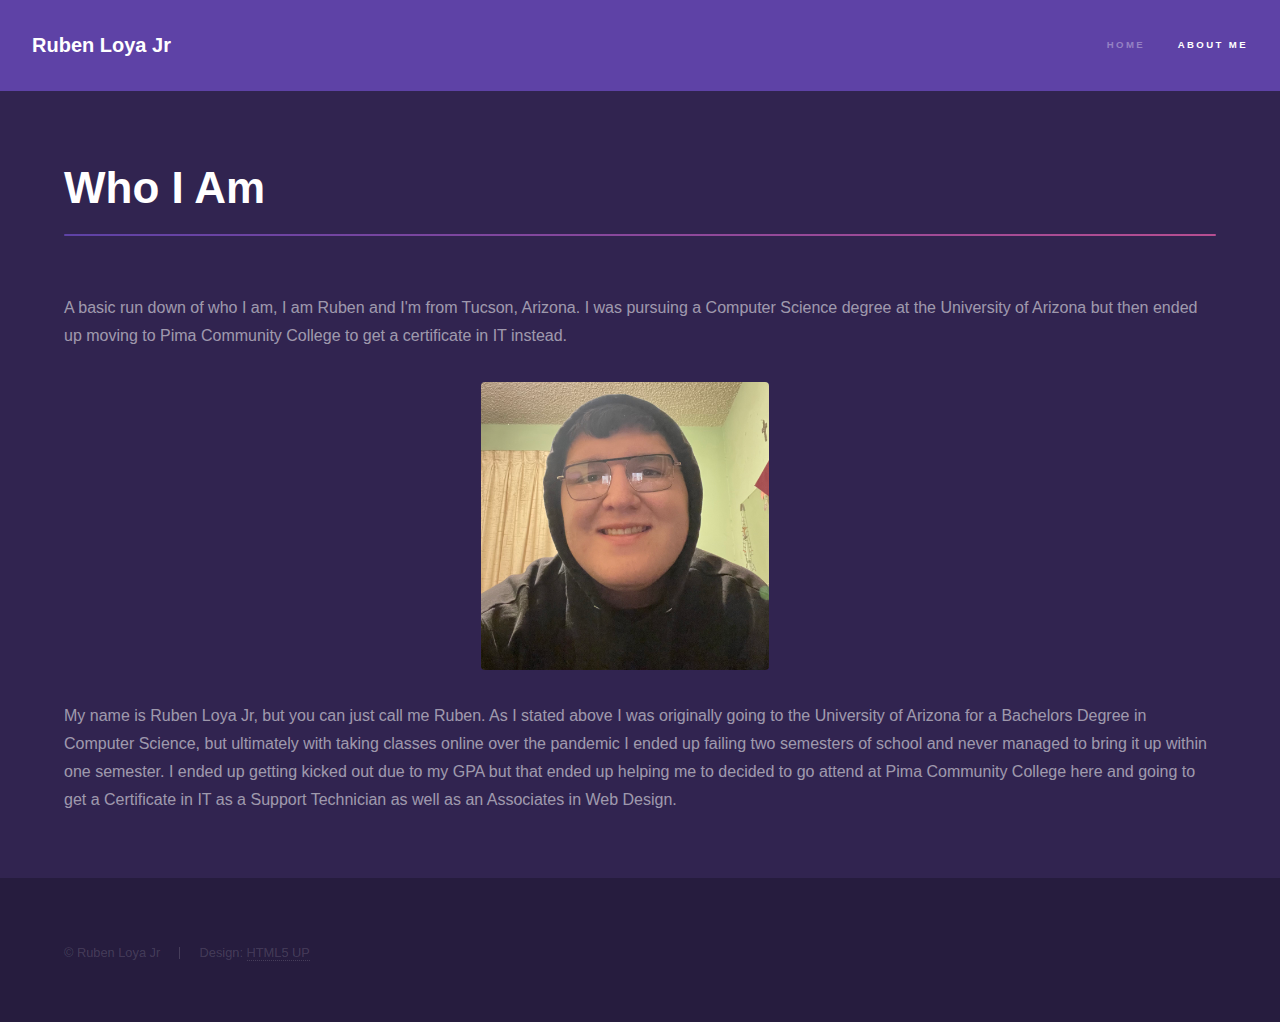
<file: about.html>
<!DOCTYPE HTML>
<!--
	Hyperspace by HTML5 UP
	html5up.net | @ajlkn
	Free for personal and commercial use under the CCA 3.0 license (html5up.net/license)
-->
<html>
	<head>
		<title>Ruben Loya Jr - About Me</title>
		<meta charset="utf-8" />
		<meta name="viewport" content="width=device-width, initial-scale=1, user-scalable=no" />
		<link rel="stylesheet" href="assets/css/main.css" />
		<link rel="icon" type="image/x-icon" href="images/yes.png">
		<noscript><link rel="stylesheet" href="assets/css/noscript.css" /></noscript>
	</head>
	<body class="is-preload">

		<!-- Header -->
			<header id="header">
				<a href="index.html" class="title">Ruben Loya Jr</a>
				<nav>
					<ul>
						<li><a href="index.html">Home</a></li>
						<li><a href="about.html" class="active">About Me</a></li>
						<!-- <li><a href="elements.html">Elements</a></li> -->
					</ul>
				</nav>
			</header>

		<!-- Wrapper -->
			<div id="wrapper">

				<!-- Main -->
					<section id="main" class="wrapper">
						<div class="inner">
							<h1 class="major">Who I Am</h1>
							
							<p>A basic run down of who I am, I am Ruben and I'm from Tucson, Arizona. I was pursuing a Computer Science degree at the University of Arizona but then ended up moving to Pima Community College to get a certificate in IT instead.</p>
							<span class="image fit"><img src="images/IMG_1757.jpg" alt="A picture of myself" /></span>
							<p>My name is Ruben Loya Jr, but you can just call me Ruben. As I stated above I was originally going to the University of Arizona for a Bachelors Degree in Computer Science, but ultimately with taking classes online over the pandemic I ended up failing two semesters of school and never managed to bring it up within one semester. I ended up getting kicked out due to my GPA but that ended up helping me to decided to go attend at Pima Community College here and going to get a Certificate in IT as a Support Technician as well as an Associates in Web Design.</p>
						</div>
					</section>

			</div>

		<!-- Footer -->
			<footer id="footer" class="wrapper alt">
				<div class="inner">
					<ul class="menu">
						<li>&copy; Ruben Loya Jr</li><li>Design: <a href="http://html5up.net">HTML5 UP</a></li>
					</ul>
				</div>
			</footer>

		<!-- Scripts -->
			<script src="assets/js/jquery.min.js"></script>
			<script src="assets/js/jquery.scrollex.min.js"></script>
			<script src="assets/js/jquery.scrolly.min.js"></script>
			<script src="assets/js/browser.min.js"></script>
			<script src="assets/js/breakpoints.min.js"></script>
			<script src="assets/js/util.js"></script>
			<script src="assets/js/main.js"></script>

	</body>
</html>
</file>
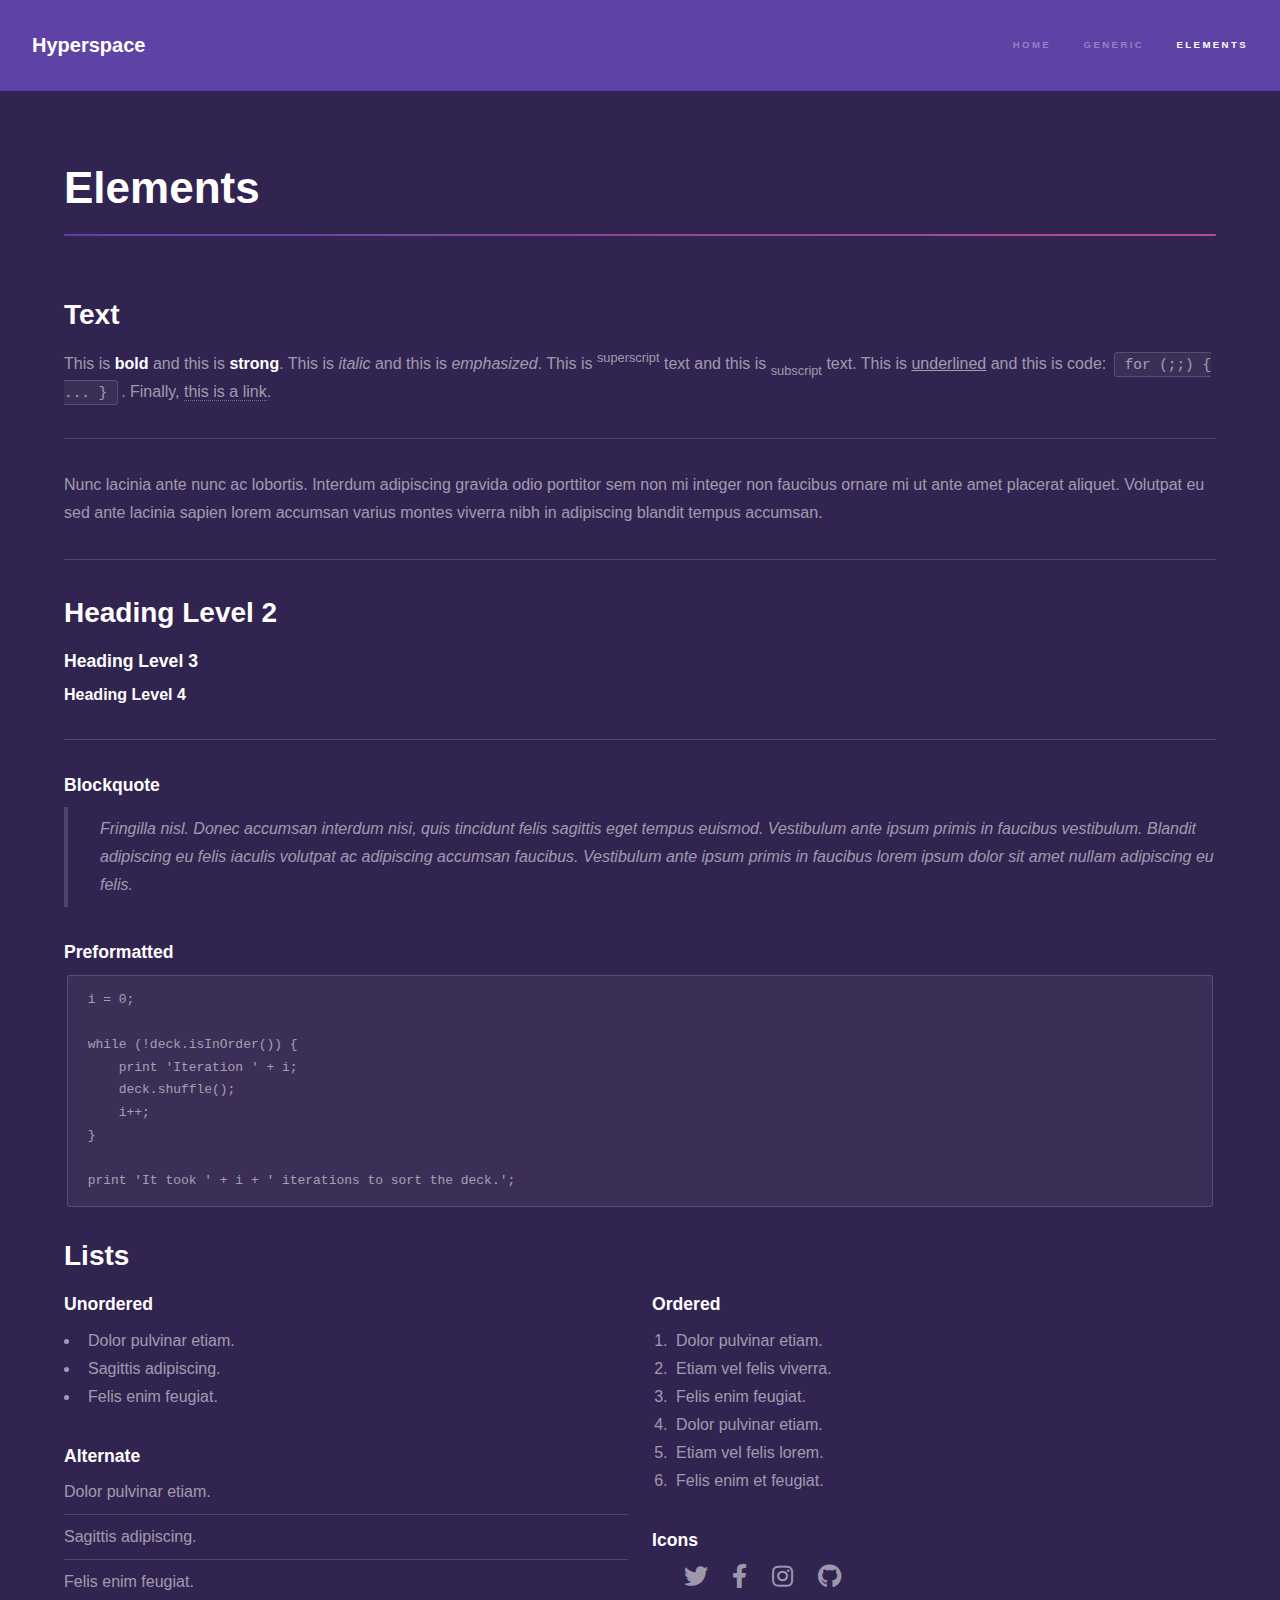
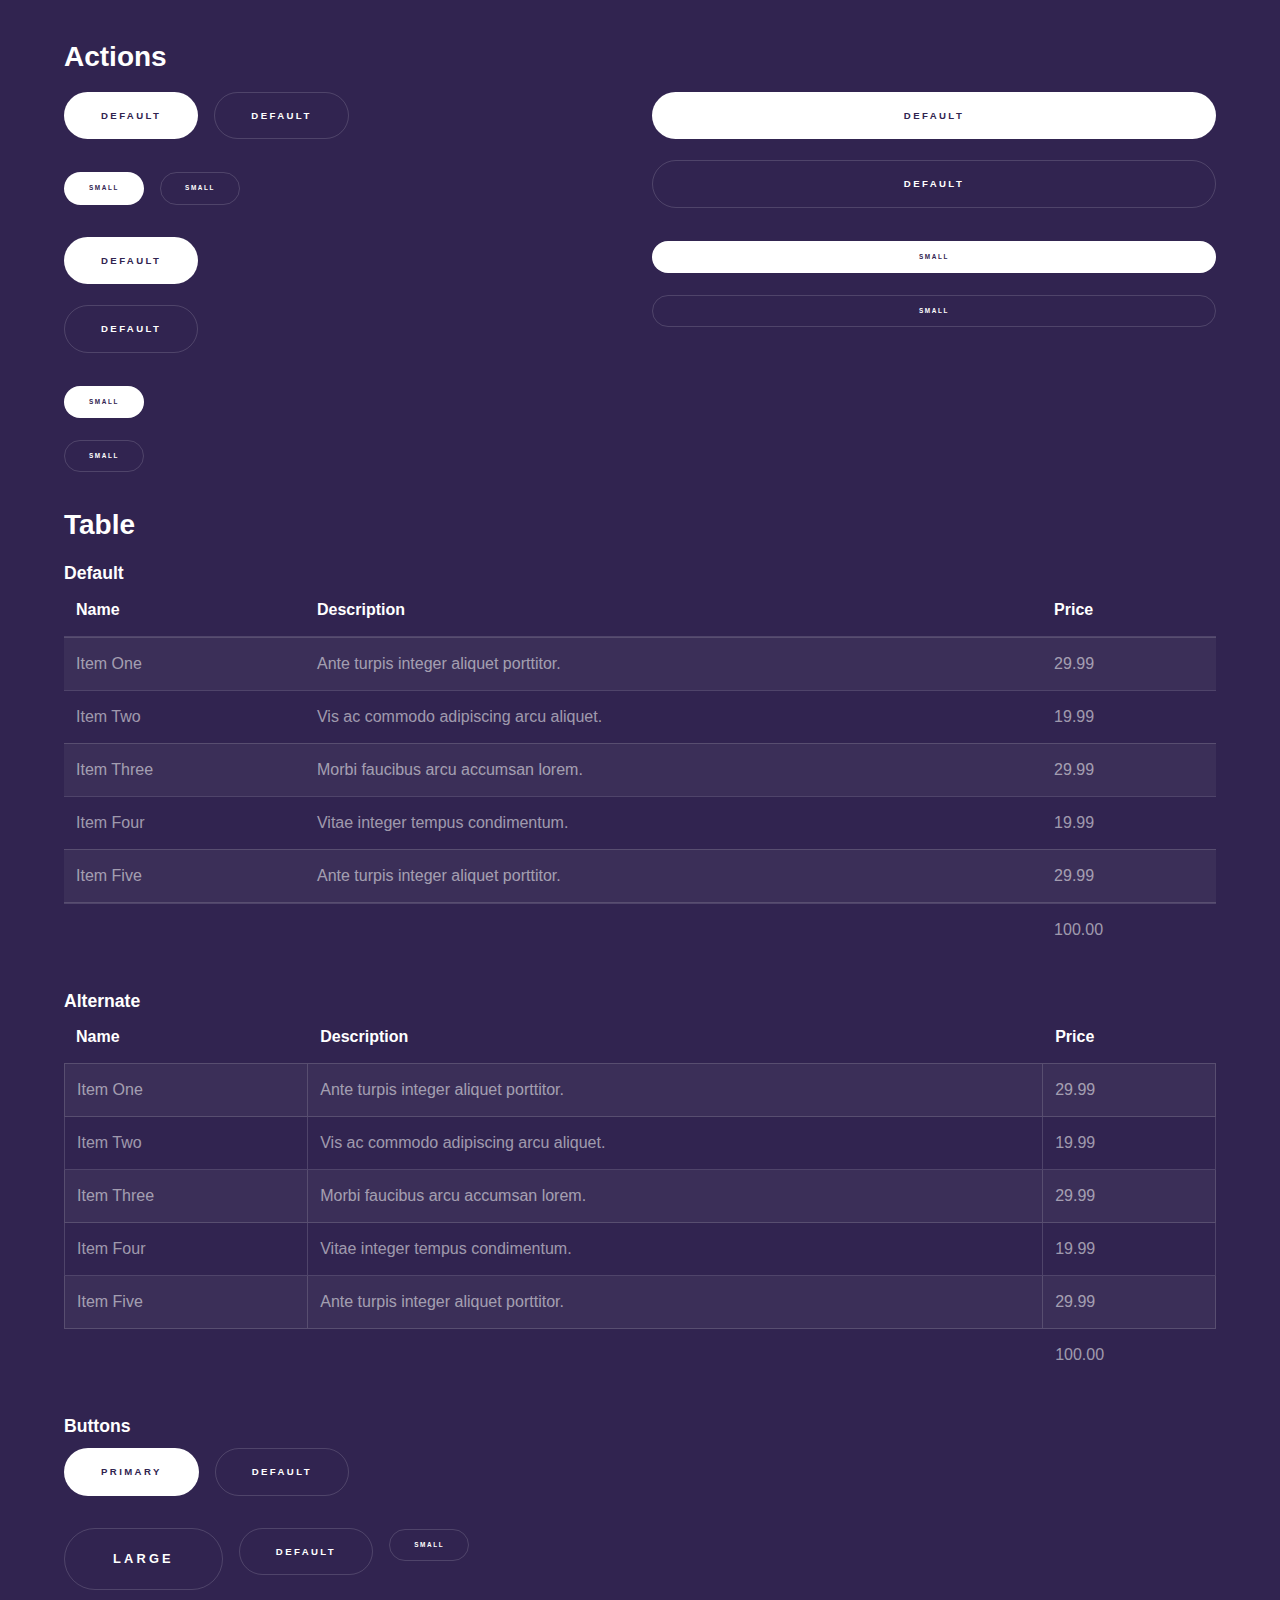
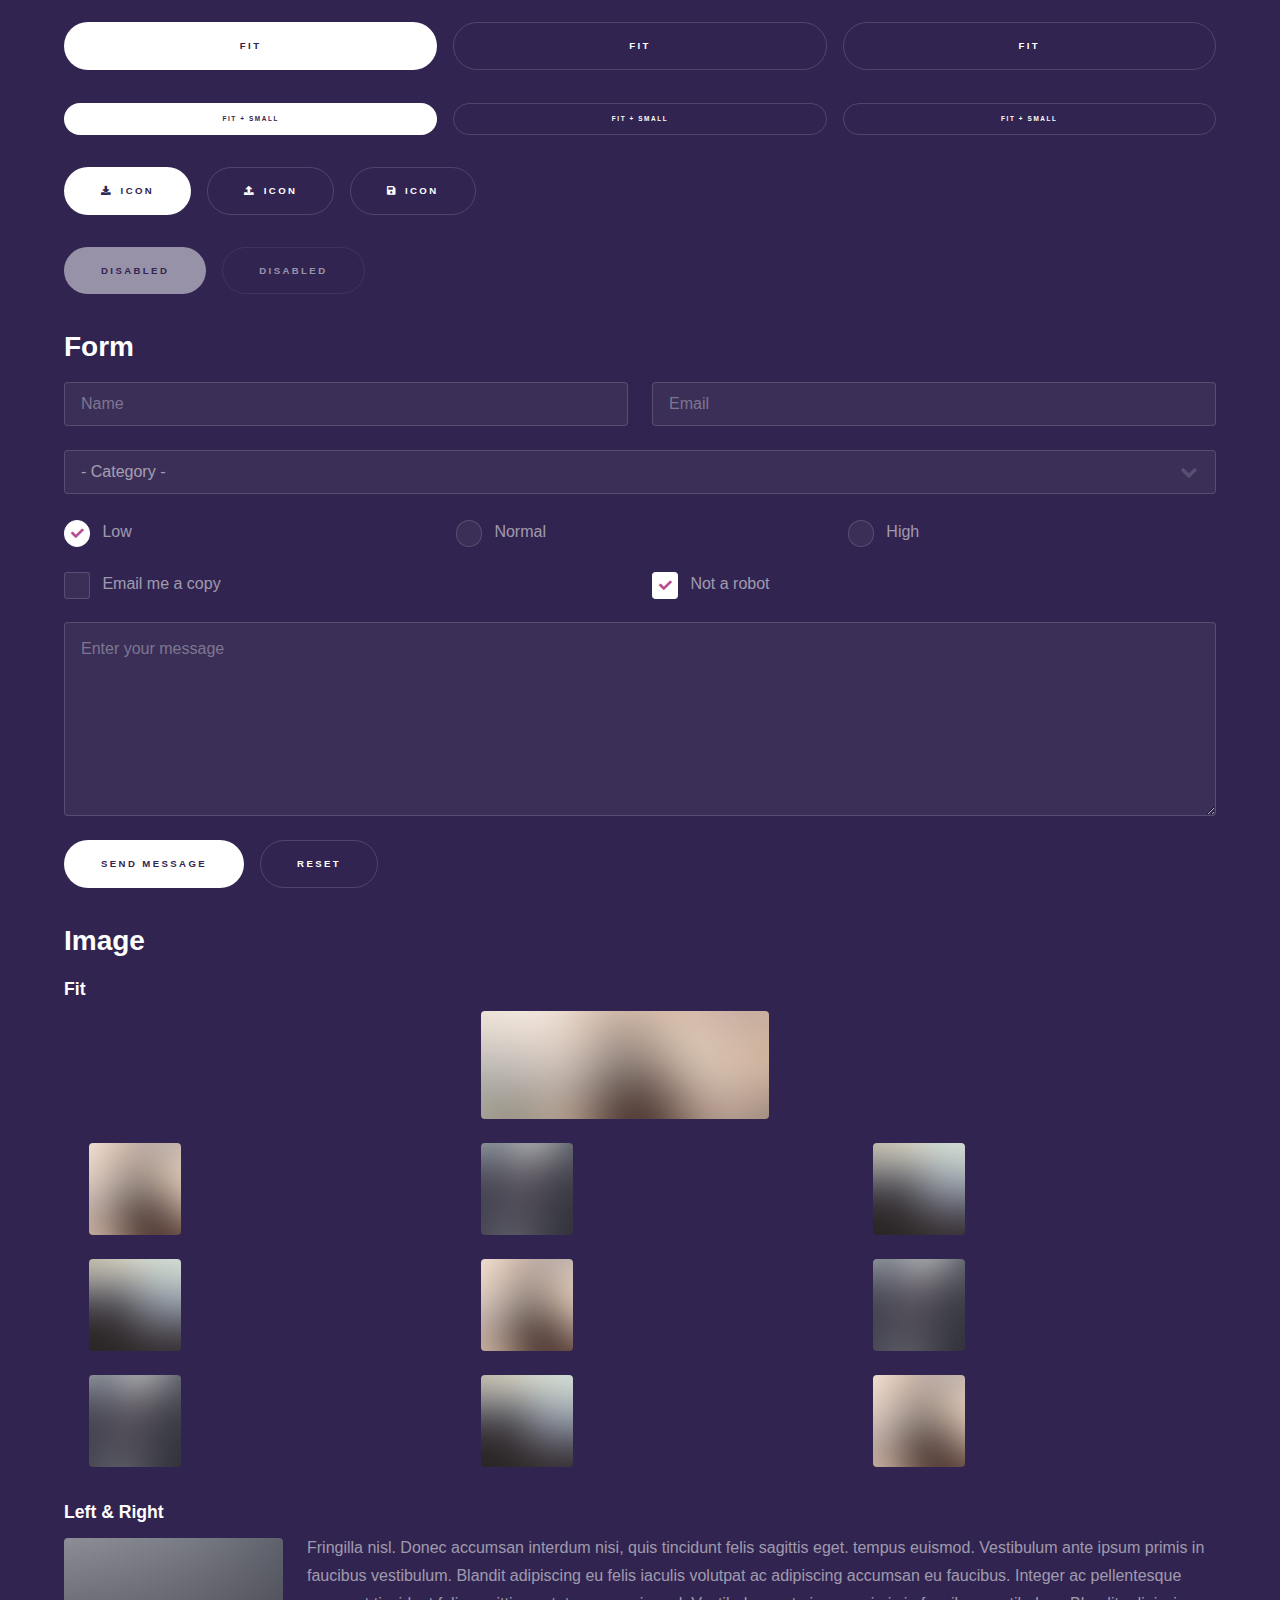
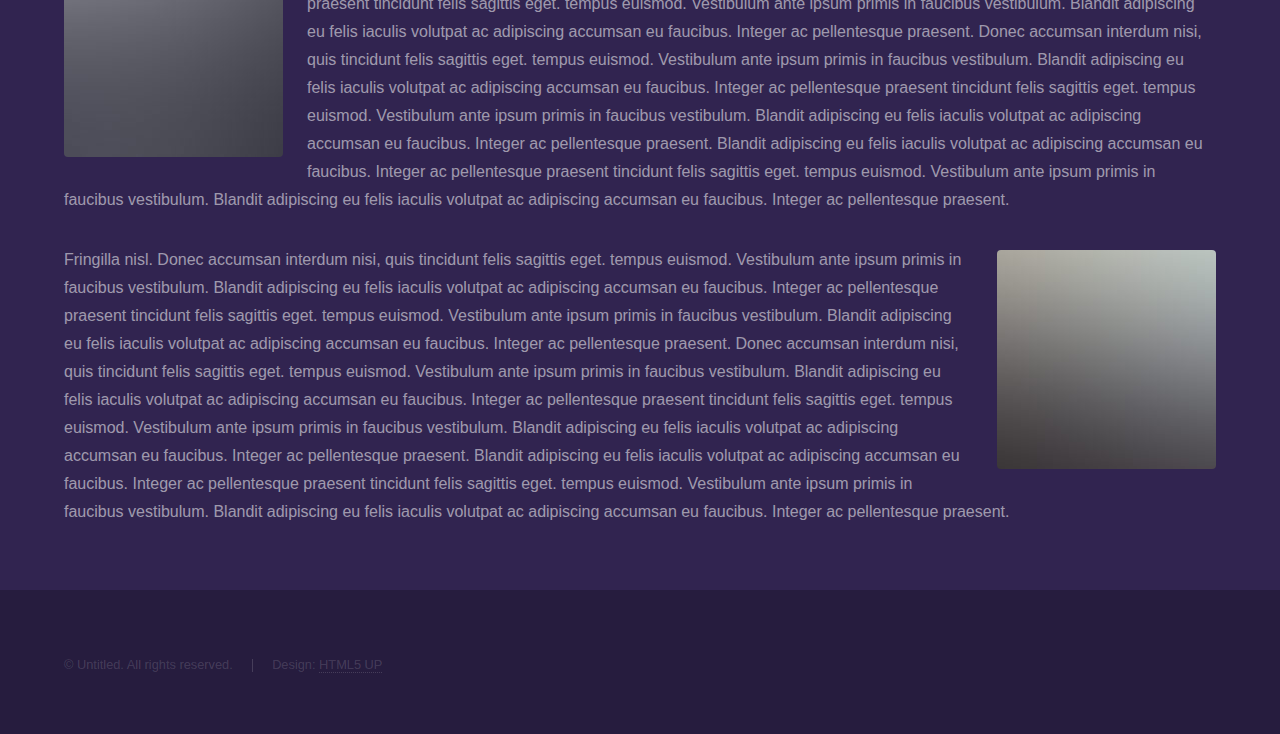
<file: elements.html>
<!DOCTYPE HTML>
<!--
	Hyperspace by HTML5 UP
	html5up.net | @ajlkn
	Free for personal and commercial use under the CCA 3.0 license (html5up.net/license)
-->
<html>
	<head>
		<title>Elements - Hyperspace by HTML5 UP</title>
		<meta charset="utf-8" />
		<meta name="viewport" content="width=device-width, initial-scale=1, user-scalable=no" />
		<link rel="stylesheet" href="assets/css/main.css" />
		<noscript><link rel="stylesheet" href="assets/css/noscript.css" /></noscript>
	</head>
	<body class="is-preload">

		<!-- Header -->
			<header id="header">
				<a href="index.html" class="title">Hyperspace</a>
				<nav>
					<ul>
						<li><a href="index.html">Home</a></li>
						<li><a href="generic.html">Generic</a></li>
						<li><a href="elements.html"  class="active">Elements</a></li>
					</ul>
				</nav>
			</header>

		<!-- Wrapper -->
			<div id="wrapper">

				<!-- Main -->
					<section id="main" class="wrapper">
						<div class="inner">
							<h1 class="major">Elements</h1>

							<!-- Text -->
								<section>
									<h2>Text</h2>
									<p>This is <b>bold</b> and this is <strong>strong</strong>. This is <i>italic</i> and this is <em>emphasized</em>.
									This is <sup>superscript</sup> text and this is <sub>subscript</sub> text.
									This is <u>underlined</u> and this is code: <code>for (;;) { ... }</code>. Finally, <a href="#">this is a link</a>.</p>
									<hr />
									<p>Nunc lacinia ante nunc ac lobortis. Interdum adipiscing gravida odio porttitor sem non mi integer non faucibus ornare mi ut ante amet placerat aliquet. Volutpat eu sed ante lacinia sapien lorem accumsan varius montes viverra nibh in adipiscing blandit tempus accumsan.</p>
									<hr />
									<h2>Heading Level 2</h2>
									<h3>Heading Level 3</h3>
									<h4>Heading Level 4</h4>
									<hr />
									<h3>Blockquote</h3>
									<blockquote>Fringilla nisl. Donec accumsan interdum nisi, quis tincidunt felis sagittis eget tempus euismod. Vestibulum ante ipsum primis in faucibus vestibulum. Blandit adipiscing eu felis iaculis volutpat ac adipiscing accumsan faucibus. Vestibulum ante ipsum primis in faucibus lorem ipsum dolor sit amet nullam adipiscing eu felis.</blockquote>
									<h3>Preformatted</h3>
									<pre><code>i = 0;

while (!deck.isInOrder()) {
    print 'Iteration ' + i;
    deck.shuffle();
    i++;
}

print 'It took ' + i + ' iterations to sort the deck.';</code></pre>
								</section>

							<!-- Lists -->
								<section>
									<h2>Lists</h2>
									<div class="row">
										<div class="col-6 col-12-medium">
											<h3>Unordered</h3>
											<ul>
												<li>Dolor pulvinar etiam.</li>
												<li>Sagittis adipiscing.</li>
												<li>Felis enim feugiat.</li>
											</ul>
											<h3>Alternate</h3>
											<ul class="alt">
												<li>Dolor pulvinar etiam.</li>
												<li>Sagittis adipiscing.</li>
												<li>Felis enim feugiat.</li>
											</ul>
										</div>
										<div class="col-6 col-12-medium">
											<h3>Ordered</h3>
											<ol>
												<li>Dolor pulvinar etiam.</li>
												<li>Etiam vel felis viverra.</li>
												<li>Felis enim feugiat.</li>
												<li>Dolor pulvinar etiam.</li>
												<li>Etiam vel felis lorem.</li>
												<li>Felis enim et feugiat.</li>
											</ol>
											<h3>Icons</h3>
											<ul class="icons">
												<li><a href="#" class="icon brands fa-twitter"><span class="label">Twitter</span></a></li>
												<li><a href="#" class="icon brands fa-facebook-f"><span class="label">Facebook</span></a></li>
												<li><a href="#" class="icon brands fa-instagram"><span class="label">Instagram</span></a></li>
												<li><a href="#" class="icon brands fa-github"><span class="label">Github</span></a></li>
											</ul>
										</div>
									</div>
									<h2>Actions</h2>
									<div class="row">
										<div class="col-6 col-12-medium">
											<ul class="actions">
												<li><a href="#" class="button primary">Default</a></li>
												<li><a href="#" class="button">Default</a></li>
											</ul>
											<ul class="actions small">
												<li><a href="#" class="button primary small">Small</a></li>
												<li><a href="#" class="button small">Small</a></li>
											</ul>
											<ul class="actions stacked">
												<li><a href="#" class="button primary">Default</a></li>
												<li><a href="#" class="button">Default</a></li>
											</ul>
											<ul class="actions stacked">
												<li><a href="#" class="button primary small">Small</a></li>
												<li><a href="#" class="button small">Small</a></li>
											</ul>
										</div>
										<div class="col-6 col-12-medium">
											<ul class="actions stacked">
												<li><a href="#" class="button primary fit">Default</a></li>
												<li><a href="#" class="button fit">Default</a></li>
											</ul>
											<ul class="actions stacked">
												<li><a href="#" class="button primary small fit">Small</a></li>
												<li><a href="#" class="button small fit">Small</a></li>
											</ul>
										</div>
									</div>
								</section>

							<!-- Table -->
								<section>
									<h2>Table</h2>
									<h3>Default</h3>
									<div class="table-wrapper">
										<table>
											<thead>
												<tr>
													<th>Name</th>
													<th>Description</th>
													<th>Price</th>
												</tr>
											</thead>
											<tbody>
												<tr>
													<td>Item One</td>
													<td>Ante turpis integer aliquet porttitor.</td>
													<td>29.99</td>
												</tr>
												<tr>
													<td>Item Two</td>
													<td>Vis ac commodo adipiscing arcu aliquet.</td>
													<td>19.99</td>
												</tr>
												<tr>
													<td>Item Three</td>
													<td> Morbi faucibus arcu accumsan lorem.</td>
													<td>29.99</td>
												</tr>
												<tr>
													<td>Item Four</td>
													<td>Vitae integer tempus condimentum.</td>
													<td>19.99</td>
												</tr>
												<tr>
													<td>Item Five</td>
													<td>Ante turpis integer aliquet porttitor.</td>
													<td>29.99</td>
												</tr>
											</tbody>
											<tfoot>
												<tr>
													<td colspan="2"></td>
													<td>100.00</td>
												</tr>
											</tfoot>
										</table>
									</div>

									<h3>Alternate</h3>
									<div class="table-wrapper">
										<table class="alt">
											<thead>
												<tr>
													<th>Name</th>
													<th>Description</th>
													<th>Price</th>
												</tr>
											</thead>
											<tbody>
												<tr>
													<td>Item One</td>
													<td>Ante turpis integer aliquet porttitor.</td>
													<td>29.99</td>
												</tr>
												<tr>
													<td>Item Two</td>
													<td>Vis ac commodo adipiscing arcu aliquet.</td>
													<td>19.99</td>
												</tr>
												<tr>
													<td>Item Three</td>
													<td> Morbi faucibus arcu accumsan lorem.</td>
													<td>29.99</td>
												</tr>
												<tr>
													<td>Item Four</td>
													<td>Vitae integer tempus condimentum.</td>
													<td>19.99</td>
												</tr>
												<tr>
													<td>Item Five</td>
													<td>Ante turpis integer aliquet porttitor.</td>
													<td>29.99</td>
												</tr>
											</tbody>
											<tfoot>
												<tr>
													<td colspan="2"></td>
													<td>100.00</td>
												</tr>
											</tfoot>
										</table>
									</div>
								</section>

							<!-- Buttons -->
								<section>
									<h3>Buttons</h3>
									<ul class="actions">
										<li><a href="#" class="button primary">Primary</a></li>
										<li><a href="#" class="button">Default</a></li>
									</ul>
									<ul class="actions">
										<li><a href="#" class="button large">Large</a></li>
										<li><a href="#" class="button">Default</a></li>
										<li><a href="#" class="button small">Small</a></li>
									</ul>
									<ul class="actions fit">
										<li><a href="#" class="button primary fit">Fit</a></li>
										<li><a href="#" class="button fit">Fit</a></li>
										<li><a href="#" class="button fit">Fit</a></li>
									</ul>
									<ul class="actions fit small">
										<li><a href="#" class="button primary fit small">Fit + Small</a></li>
										<li><a href="#" class="button fit small">Fit + Small</a></li>
										<li><a href="#" class="button fit small">Fit + Small</a></li>
									</ul>
									<ul class="actions">
										<li><a href="#" class="button primary icon solid fa-download">Icon</a></li>
										<li><a href="#" class="button icon solid fa-upload">Icon</a></li>
										<li><a href="#" class="button icon solid fa-save">Icon</a></li>
									</ul>
									<ul class="actions">
										<li><span class="button primary disabled">Disabled</span></li>
										<li><span class="button disabled">Disabled</span></li>
									</ul>
								</section>

							<!-- Form -->
								<section>
									<h2>Form</h2>
									<form method="post" action="#">
										<div class="row gtr-uniform">
											<div class="col-6 col-12-xsmall">
												<input type="text" name="demo-name" id="demo-name" value="" placeholder="Name" />
											</div>
											<div class="col-6 col-12-xsmall">
												<input type="email" name="demo-email" id="demo-email" value="" placeholder="Email" />
											</div>
											<div class="col-12">
												<select name="demo-category" id="demo-category">
													<option value="">- Category -</option>
													<option value="1">Manufacturing</option>
													<option value="1">Shipping</option>
													<option value="1">Administration</option>
													<option value="1">Human Resources</option>
												</select>
											</div>
											<div class="col-4 col-12-small">
												<input type="radio" id="demo-priority-low" name="demo-priority" checked>
												<label for="demo-priority-low">Low</label>
											</div>
											<div class="col-4 col-12-small">
												<input type="radio" id="demo-priority-normal" name="demo-priority">
												<label for="demo-priority-normal">Normal</label>
											</div>
											<div class="col-4 col-12-small">
												<input type="radio" id="demo-priority-high" name="demo-priority">
												<label for="demo-priority-high">High</label>
											</div>
											<div class="col-6 col-12-small">
												<input type="checkbox" id="demo-copy" name="demo-copy">
												<label for="demo-copy">Email me a copy</label>
											</div>
											<div class="col-6 col-12-small">
												<input type="checkbox" id="demo-human" name="demo-human" checked>
												<label for="demo-human">Not a robot</label>
											</div>
											<div class="col-12">
												<textarea name="demo-message" id="demo-message" placeholder="Enter your message" rows="6"></textarea>
											</div>
											<div class="col-12">
												<ul class="actions">
													<li><input type="submit" value="Send Message" class="primary" /></li>
													<li><input type="reset" value="Reset" /></li>
												</ul>
											</div>
										</div>
									</form>
								</section>

							<!-- Image -->
								<section>
									<h2>Image</h2>
									<h3>Fit</h3>
									<div class="box alt">
										<div class="row gtr-uniform">
											<div class="col-12"><span class="image fit"><img src="images/pic04.jpg" alt="" /></span></div>
											<div class="col-4"><span class="image fit"><img src="images/pic01.jpg" alt="" /></span></div>
											<div class="col-4"><span class="image fit"><img src="images/pic02.jpg" alt="" /></span></div>
											<div class="col-4"><span class="image fit"><img src="images/pic03.jpg" alt="" /></span></div>
											<div class="col-4"><span class="image fit"><img src="images/pic03.jpg" alt="" /></span></div>
											<div class="col-4"><span class="image fit"><img src="images/pic01.jpg" alt="" /></span></div>
											<div class="col-4"><span class="image fit"><img src="images/pic02.jpg" alt="" /></span></div>
											<div class="col-4"><span class="image fit"><img src="images/pic02.jpg" alt="" /></span></div>
											<div class="col-4"><span class="image fit"><img src="images/pic03.jpg" alt="" /></span></div>
											<div class="col-4"><span class="image fit"><img src="images/pic01.jpg" alt="" /></span></div>
										</div>
									</div>
									<h3>Left &amp; Right</h3>
									<p><span class="image left"><img src="images/pic05.jpg" alt="" /></span>Fringilla nisl. Donec accumsan interdum nisi, quis tincidunt felis sagittis eget. tempus euismod. Vestibulum ante ipsum primis in faucibus vestibulum. Blandit adipiscing eu felis iaculis volutpat ac adipiscing accumsan eu faucibus. Integer ac pellentesque praesent tincidunt felis sagittis eget. tempus euismod. Vestibulum ante ipsum primis in faucibus vestibulum. Blandit adipiscing eu felis iaculis volutpat ac adipiscing accumsan eu faucibus. Integer ac pellentesque praesent. Donec accumsan interdum nisi, quis tincidunt felis sagittis eget. tempus euismod. Vestibulum ante ipsum primis in faucibus vestibulum. Blandit adipiscing eu felis iaculis volutpat ac adipiscing accumsan eu faucibus. Integer ac pellentesque praesent tincidunt felis sagittis eget. tempus euismod. Vestibulum ante ipsum primis in faucibus vestibulum. Blandit adipiscing eu felis iaculis volutpat ac adipiscing accumsan eu faucibus. Integer ac pellentesque praesent. Blandit adipiscing eu felis iaculis volutpat ac adipiscing accumsan eu faucibus. Integer ac pellentesque praesent tincidunt felis sagittis eget. tempus euismod. Vestibulum ante ipsum primis in faucibus vestibulum. Blandit adipiscing eu felis iaculis volutpat ac adipiscing accumsan eu faucibus. Integer ac pellentesque praesent.</p>
									<p><span class="image right"><img src="images/pic06.jpg" alt="" /></span>Fringilla nisl. Donec accumsan interdum nisi, quis tincidunt felis sagittis eget. tempus euismod. Vestibulum ante ipsum primis in faucibus vestibulum. Blandit adipiscing eu felis iaculis volutpat ac adipiscing accumsan eu faucibus. Integer ac pellentesque praesent tincidunt felis sagittis eget. tempus euismod. Vestibulum ante ipsum primis in faucibus vestibulum. Blandit adipiscing eu felis iaculis volutpat ac adipiscing accumsan eu faucibus. Integer ac pellentesque praesent. Donec accumsan interdum nisi, quis tincidunt felis sagittis eget. tempus euismod. Vestibulum ante ipsum primis in faucibus vestibulum. Blandit adipiscing eu felis iaculis volutpat ac adipiscing accumsan eu faucibus. Integer ac pellentesque praesent tincidunt felis sagittis eget. tempus euismod. Vestibulum ante ipsum primis in faucibus vestibulum. Blandit adipiscing eu felis iaculis volutpat ac adipiscing accumsan eu faucibus. Integer ac pellentesque praesent. Blandit adipiscing eu felis iaculis volutpat ac adipiscing accumsan eu faucibus. Integer ac pellentesque praesent tincidunt felis sagittis eget. tempus euismod. Vestibulum ante ipsum primis in faucibus vestibulum. Blandit adipiscing eu felis iaculis volutpat ac adipiscing accumsan eu faucibus. Integer ac pellentesque praesent.</p>
								</section>

						</div>
					</section>

			</div>

		<!-- Footer -->
			<footer id="footer" class="wrapper alt">
				<div class="inner">
					<ul class="menu">
						<li>&copy; Untitled. All rights reserved.</li><li>Design: <a href="http://html5up.net">HTML5 UP</a></li>
					</ul>
				</div>
			</footer>

		<!-- Scripts -->
			<script src="assets/js/jquery.min.js"></script>
			<script src="assets/js/jquery.scrollex.min.js"></script>
			<script src="assets/js/jquery.scrolly.min.js"></script>
			<script src="assets/js/browser.min.js"></script>
			<script src="assets/js/breakpoints.min.js"></script>
			<script src="assets/js/util.js"></script>
			<script src="assets/js/main.js"></script>

	</body>
</html>
</file>
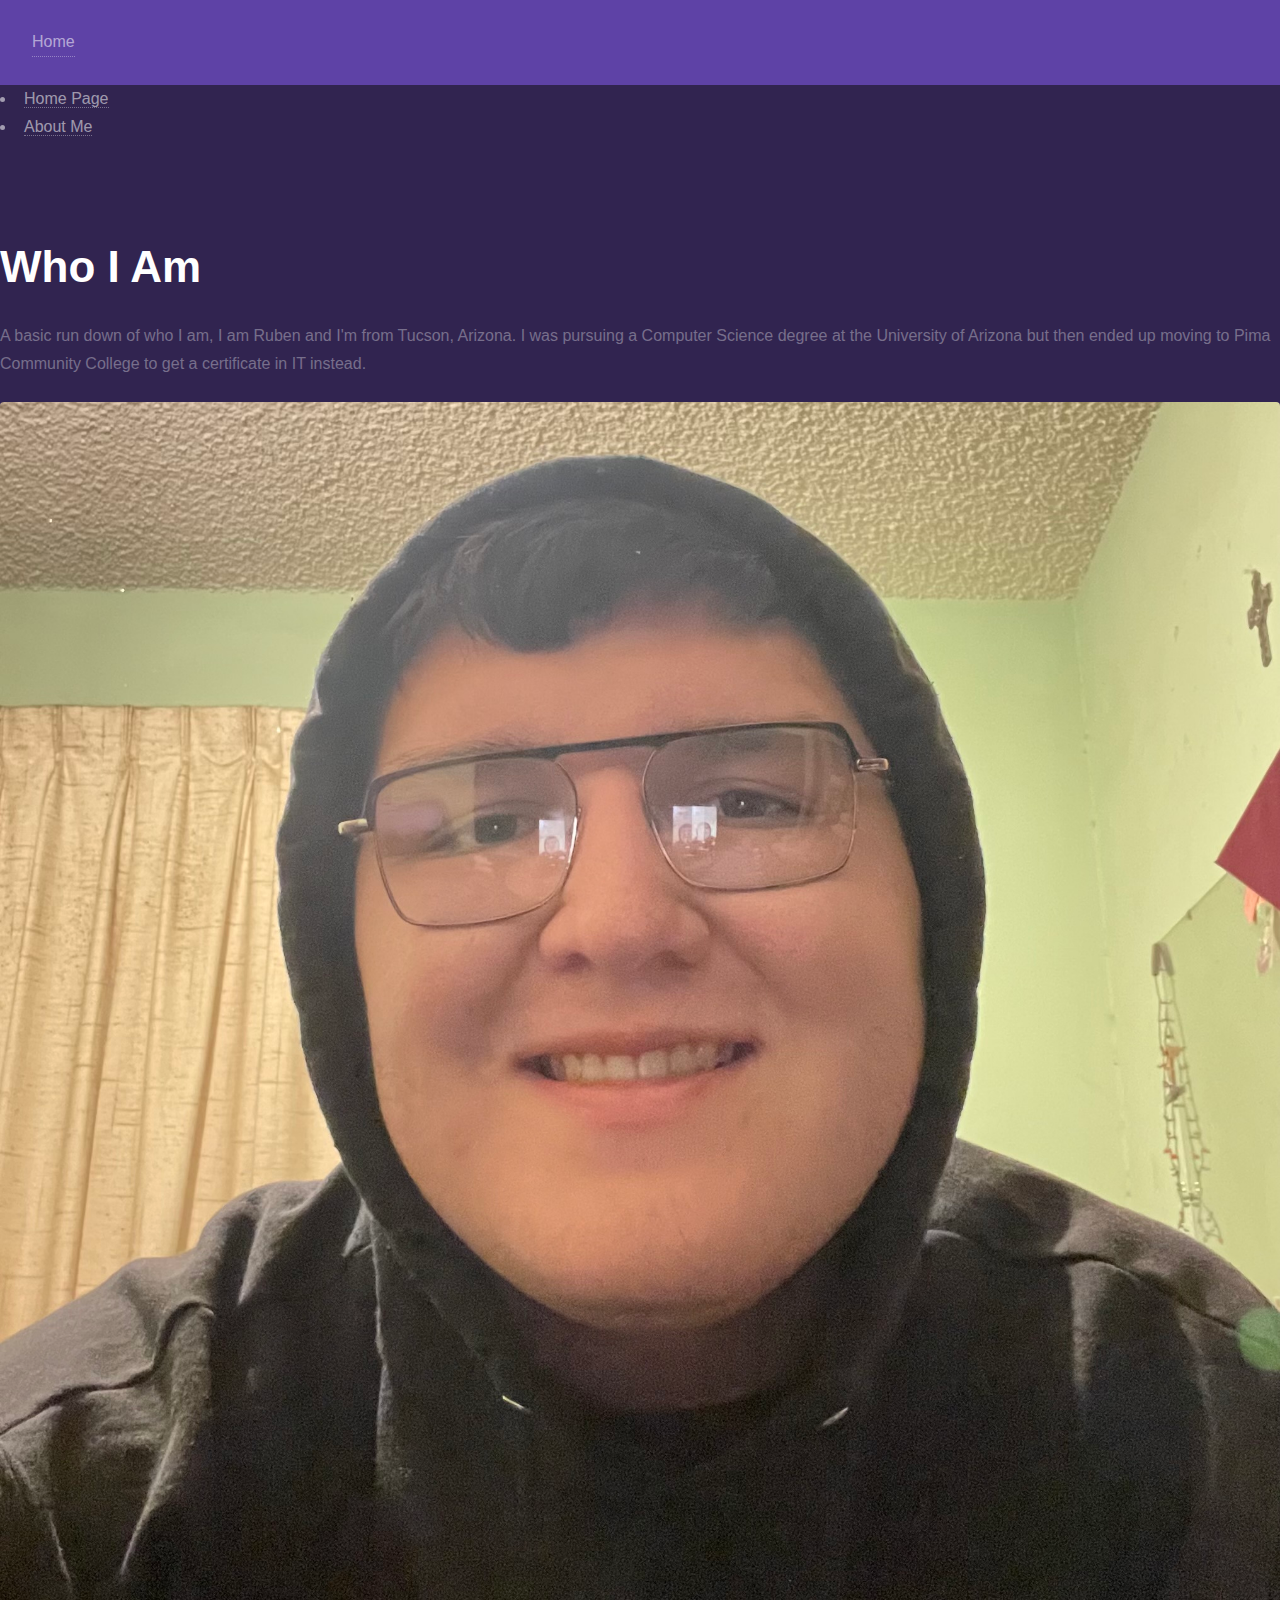
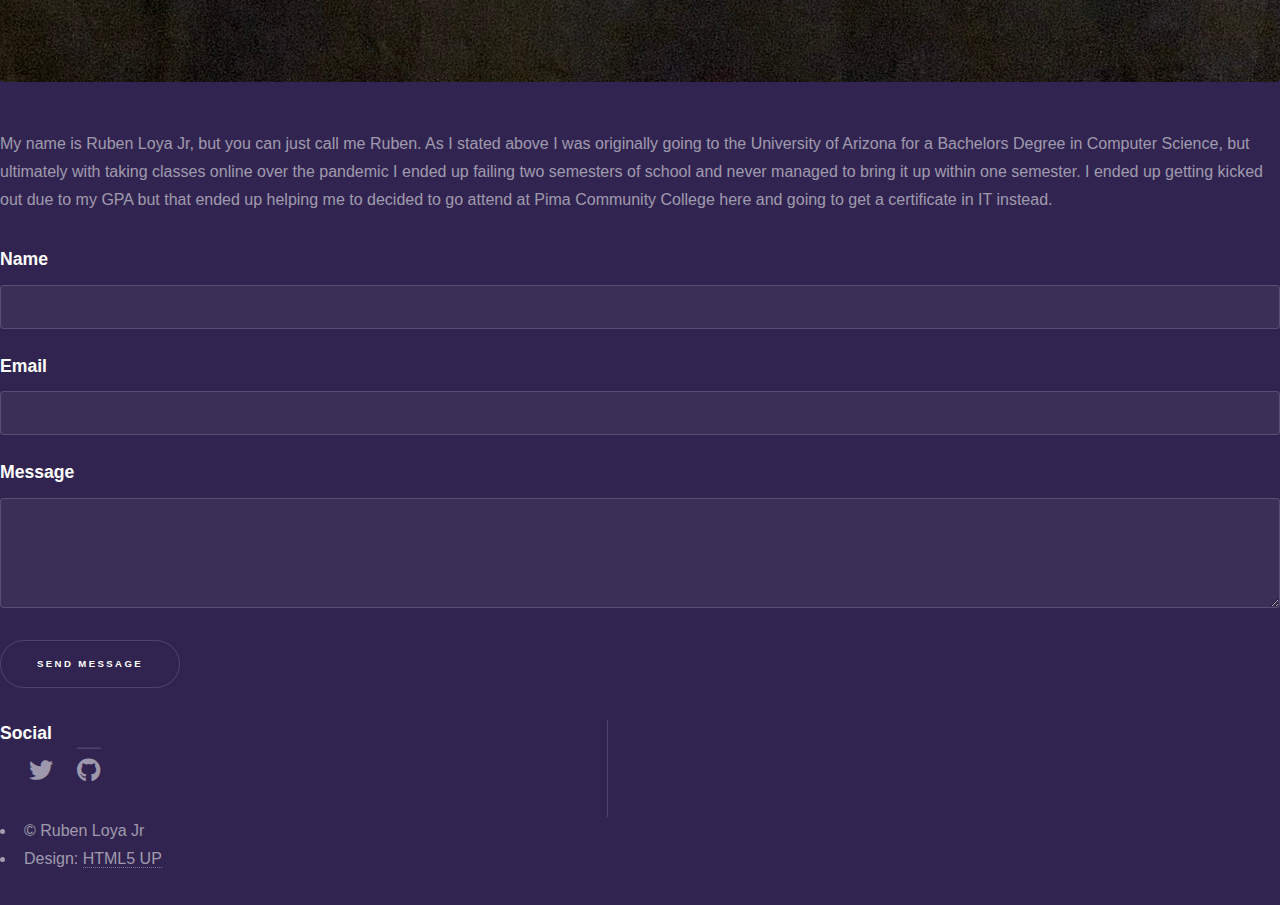
<file: generic.html>
<!DOCTYPE HTML>
<!--
	Massively by HTML5 UP
	html5up.net | @ajlkn
	Free for personal and commercial use under the CCA 3.0 license (html5up.net/license)
-->
<html>
	<head>
		<title>Ruben Loya Jr - About Me</title>
		<meta charset="utf-8" />
		<meta name="viewport" content="width=device-width, initial-scale=1, user-scalable=no" />
		<link rel="stylesheet" href="assets/css/main.css" />
		<noscript><link rel="stylesheet" href="assets/css/noscript.css" /></noscript>
	</head>
	<body class="is-preload">

		<!-- Wrapper -->
			<div id="wrapper">

				<!-- Header -->
					<header id="header">
						<a href="index.html" class="logo">Home</a>
					</header>

				<!-- Nav -->
					<nav id="nav">
						<ul class="links">
							<li><a href="index.html">Home Page</a></li>
							<li class="active"><a href="generic.html">About Me</a></li>
							<!--<li><a href="elements.html">Elements Reference</a></li>-->
						</ul>
						<ul class="icons">
							<li><a href="https://twitter.com/loyaruben3" class="icon brands fa-twitter"><span class="label">Twitter</span></a></li>
							<li><a href="https://github.com/loyaruben3" class="icon brands fa-github"><span class="label">GitHub</span></a></li>
						</ul>
					</nav>

				<!-- Main -->
					<div id="main">

						<!-- Post -->
							<section class="post">
								<header class="major">
									<h1>Who I Am</h1>
									<p>A basic run down of who I am, I am Ruben and I'm from Tucson, Arizona. I was pursuing a Computer Science degree at the University of Arizona but then ended up moving to Pima Community College to get a certificate in IT instead.</p>
								</header>
								<div class="image main"><img src="images/IMG_1757.jpg" alt="A picture of myself" /></div>
								<p>My name is Ruben Loya Jr, but you can just call me Ruben. As I stated above I was originally going to the University of Arizona for a Bachelors Degree in Computer Science, but ultimately with taking classes online over the pandemic I ended up failing two semesters of school and never managed to bring it up within one semester. I ended up getting kicked out due to my GPA but that ended up helping me to decided to go attend at Pima Community College here and going to get a certificate in IT instead.</p>
							</section>

					</div>

				<!-- Footer -->
					<footer id="footer">
						<section>
							<form method="post" action="#">
								<div class="fields">
									<div class="field">
										<label for="name">Name</label>
										<input type="text" name="name" id="name" />
									</div>
									<div class="field">
										<label for="email">Email</label>
										<input type="text" name="email" id="email" />
									</div>
									<div class="field">
										<label for="message">Message</label>
										<textarea name="message" id="message" rows="3"></textarea>
									</div>
								</div>
								<ul class="actions">
									<li><input type="submit" value="Send Message" /></li>
								</ul>
							</form>
						</section>
						<section class="split contact">
							<section>
								<h3>Social</h3>
								<ul class="icons alt">
									<li><a href="https://twitter.com/loyaruben3" class="icon brands alt fa-twitter"><span class="label">Twitter</span></a></li>
									<li><a href="https://github.com/loyaruben3" class="icon brands alt fa-github"><span class="label">GitHub</span></a></li>
								</ul>
							</section>
						</section>
					</footer>

				<!-- Copyright -->
					<div id="copyright">
						<ul><li>&copy; Ruben Loya Jr</li><li>Design: <a href="https://html5up.net">HTML5 UP</a></li></ul>
					</div>

			</div>

		<!-- Scripts -->
			<script src="assets/js/jquery.min.js"></script>
			<script src="assets/js/jquery.scrollex.min.js"></script>
			<script src="assets/js/jquery.scrolly.min.js"></script>
			<script src="assets/js/browser.min.js"></script>
			<script src="assets/js/breakpoints.min.js"></script>
			<script src="assets/js/util.js"></script>
			<script src="assets/js/main.js"></script>

	</body>
</html>
</file>
<file: assets/css/noscript.css>
/*
	Hyperspace by HTML5 UP
	html5up.net | @ajlkn
	Free for personal and commercial use under the CCA 3.0 license (html5up.net/license)
*/

/* Spotlights */

	.spotlights > section > .image:before {
		opacity: 0 !important;
	}

	.spotlights > section > .content > .inner {
		-moz-transform: none !important;
		-webkit-transform: none !important;
		-ms-transform: none !important;
		transform: none !important;
		opacity: 1 !important;
	}

/* Wrapper */

	.wrapper > .inner {
		opacity: 1 !important;
		-moz-transform: none !important;
		-webkit-transform: none !important;
		-ms-transform: none !important;
		transform: none !important;
	}

/* Sidebar */

	#sidebar > .inner {
		opacity: 1 !important;
	}

	#sidebar nav > ul > li {
		-moz-transform: none !important;
		-webkit-transform: none !important;
		-ms-transform: none !important;
		transform: none !important;
		opacity: 1 !important;
	}
</file>
<file: assets/css/main.css>
@import url(fontawesome-all.min.css);

/*
	Hyperspace by HTML5 UP
	html5up.net | @ajlkn
	Free for personal and commercial use under the CCA 3.0 license (html5up.net/license)
*/

html, body, div, span, applet, object,
iframe, h1, h2, h3, h4, h5, h6, p, blockquote,
pre, a, abbr, acronym, address, big, cite,
code, del, dfn, em, img, ins, kbd, q, s, samp,
small, strike, strong, sub, sup, tt, var, b,
u, i, center, dl, dt, dd, ol, ul, li, fieldset,
form, label, legend, table, caption, tbody,
tfoot, thead, tr, th, td, article, aside,
canvas, details, embed, figure, figcaption,
footer, header, hgroup, menu, nav, output, ruby,
section, summary, time, mark, audio, video {
	margin: 0;
	padding: 0;
	border: 0;
	font-size: 100%;
	font: inherit;
	vertical-align: baseline;}

article, aside, details, figcaption, figure,
footer, header, hgroup, menu, nav, section {
	display: block;}

body {
	line-height: 1;
}

ol, ul {
	list-style: none;
}

blockquote, q {
	quotes: none;
}

	blockquote:before, blockquote:after, q:before, q:after {
		content: '';
		content: none;
	}

table {
	border-collapse: collapse;
	border-spacing: 0;
}

body {
	-webkit-text-size-adjust: none;
}

mark {
	background-color: transparent;
	color: inherit;
}

input::-moz-focus-inner {
	border: 0;
	padding: 0;
}

input, select, textarea {
	-moz-appearance: none;
	-webkit-appearance: none;
	-ms-appearance: none;
	appearance: none;
}

/* Basic */

	@-ms-viewport {
		width: device-width;
	}

	body {
		-ms-overflow-style: scrollbar;
	}

	@media screen and (max-width: 480px) {

		html, body {
			min-width: 320px;
		}

	}

	html {
		box-sizing: border-box;
	}

	*, *:before, *:after {
		box-sizing: inherit;
	}

	body {
		background: #312450;
	}

		body.is-preload *, body.is-preload *:before, body.is-preload *:after {
			-moz-animation: none !important;
			-webkit-animation: none !important;
			-ms-animation: none !important;
			animation: none !important;
			-moz-transition: none !important;
			-webkit-transition: none !important;
			-ms-transition: none !important;
			transition: none !important;
		}

/* Type */

	body, input, select, textarea {
		color: rgba(255, 255, 255, 0.55);
		font-family: Arial, Helvetica, sans-serif;
		font-size: 16.5pt;
		font-weight: normal;
		line-height: 1.75;
	}

		@media screen and (max-width: 1680px) {

			body, input, select, textarea {
				font-size: 13pt;
			}

		}

		@media screen and (max-width: 1280px) {

			body, input, select, textarea {
				font-size: 12pt;
			}

		}

		@media screen and (max-width: 360px) {

			body, input, select, textarea {
				font-size: 11pt;
			}

		}

	a {
		-moz-transition: color 0.2s ease, border-bottom-color 0.2s ease;
		-webkit-transition: color 0.2s ease, border-bottom-color 0.2s ease;
		-ms-transition: color 0.2s ease, border-bottom-color 0.2s ease;
		transition: color 0.2s ease, border-bottom-color 0.2s ease;
		border-bottom: dotted 1px rgba(255, 255, 255, 0.35);
		color: inherit;
		text-decoration: none;
	}

		a:hover {
			border-bottom-color: transparent;
			color: #ffffff;
		}

	strong, b {
		color: #ffffff;
		font-weight: bold;
	}

	em, i {
		font-style: italic;
	}

	p {
		margin: 0 0 2em 0;
	}

	h1, h2, h3, h4, h5, h6 {
		color: #ffffff;
		font-weight: bold;
		line-height: 1.5;
		margin: 0 0 0.5em 0;
	}

		h1 a, h2 a, h3 a, h4 a, h5 a, h6 a {
			color: inherit;
			text-decoration: none;
		}

	h1 {
		font-size: 2.75em;
	}

		h1.major {
			margin: 0 0 1.3em 0;
			position: relative;
			padding-bottom: 0.35em;
		}

			h1.major:after {
				background-image: -moz-linear-gradient(to right, #5e42a6, #b74e91);
				background-image: -webkit-linear-gradient(to right, #5e42a6, #b74e91);
				background-image: -ms-linear-gradient(to right, #5e42a6, #b74e91);
				background-image: linear-gradient(to right, #5e42a6, #b74e91);
				-moz-transition: max-width 0.2s ease;
				-webkit-transition: max-width 0.2s ease;
				-ms-transition: max-width 0.2s ease;
				transition: max-width 0.2s ease;
				border-radius: 0.2em;
				bottom: 0;
				content: '';
				height: 0.05em;
				position: absolute;
				right: 0;
				width: 100%;
			}

	h2 {
		font-size: 1.75em;
	}

	h3 {
		font-size: 1.1em;
	}

	h4 {
		font-size: 1em;
	}

	h5 {
		font-size: 0.8em;
	}

	h6 {
		font-size: 0.6em;
	}

	@media screen and (max-width: 736px) {

		h1 {
			font-size: 2em;
		}

		h2 {
			font-size: 1.25em;
		}

		h3 {
			font-size: 1em;
		}

		h4 {
			font-size: 0.8em;
		}

		h5 {
			font-size: 0.6em;
		}

		h6 {
			font-size: 0.6em;
		}

	}

	sub {
		font-size: 0.8em;
		position: relative;
		top: 0.5em;
	}

	sup {
		font-size: 0.8em;
		position: relative;
		top: -0.5em;
	}

	blockquote {
		border-left: solid 4px rgba(255, 255, 255, 0.15);
		font-style: italic;
		margin: 0 0 2em 0;
		padding: 0.5em 0 0.5em 2em;
	}

	code {
		background: rgba(255, 255, 255, 0.05);
		border-radius: 0.25em;
		border: solid 1px rgba(255, 255, 255, 0.15);
		font-family: "Courier New", monospace;
		font-size: 0.9em;
		margin: 0 0.25em;
		padding: 0.25em 0.65em;
	}

	pre {
		-webkit-overflow-scrolling: touch;
		font-family: "Courier New", monospace;
		font-size: 0.9em;
		margin: 0 0 2em 0;
	}

		pre code {
			display: block;
			line-height: 1.75em;
			padding: 1em 1.5em;
			overflow-x: auto;
		}

	hr {
		border: 0;
		border-bottom: solid 1px rgba(255, 255, 255, 0.15);
		margin: 2em 0;
	}

		hr.major {
			margin: 3em 0;
		}

	.align-left {
		text-align: left;
	}

	.align-center {
		text-align: center;
	}

	.align-right {
		text-align: right;
	}

/* Row */

	.row {
		display: flex;
		flex-wrap: wrap;
		box-sizing: border-box;
		align-items: stretch;
	}

		.row > * {
			box-sizing: border-box;
		}

		.row.gtr-uniform > * > :last-child {
			margin-bottom: 0;
		}

		.row.aln-left {
			justify-content: flex-start;
		}

		.row.aln-center {
			justify-content: center;
		}

		.row.aln-right {
			justify-content: flex-end;
		}

		.row.aln-top {
			align-items: flex-start;
		}

		.row.aln-middle {
			align-items: center;
		}

		.row.aln-bottom {
			align-items: flex-end;
		}

		.row > .imp {
			order: -1;
		}

		.row > .col-1 {
			width: 8.33333%;
		}

		.row > .off-1 {
			margin-left: 8.33333%;
		}

		.row > .col-2 {
			width: 16.66667%;
		}

		.row > .off-2 {
			margin-left: 16.66667%;
		}

		.row > .col-3 {
			width: 25%;
		}

		.row > .off-3 {
			margin-left: 25%;
		}

		.row > .col-4 {
			width: 33.33333%;
		}

		.row > .off-4 {
			margin-left: 33.33333%;
		}

		.row > .col-5 {
			width: 41.66667%;
		}

		.row > .off-5 {
			margin-left: 41.66667%;
		}

		.row > .col-6 {
			width: 50%;
		}

		.row > .off-6 {
			margin-left: 50%;
		}

		.row > .col-7 {
			width: 58.33333%;
		}

		.row > .off-7 {
			margin-left: 58.33333%;
		}

		.row > .col-8 {
			width: 66.66667%;
		}

		.row > .off-8 {
			margin-left: 66.66667%;
		}

		.row > .col-9 {
			width: 75%;
		}

		.row > .off-9 {
			margin-left: 75%;
		}

		.row > .col-10 {
			width: 83.33333%;
		}

		.row > .off-10 {
			margin-left: 83.33333%;
		}

		.row > .col-11 {
			width: 91.66667%;
		}

		.row > .off-11 {
			margin-left: 91.66667%;
		}

		.row > .col-12 {
			width: 100%;
		}

		.row > .off-12 {
			margin-left: 100%;
		}

		.row.gtr-0 {
			margin-top: 0;
			margin-left: 0em;
		}

			.row.gtr-0 > * {
				padding: 0 0 0 0em;
			}

			.row.gtr-0.gtr-uniform {
				margin-top: 0em;
			}

				.row.gtr-0.gtr-uniform > * {
					padding-top: 0em;
				}

		.row.gtr-25 {
			margin-top: 0;
			margin-left: -0.375em;
		}

			.row.gtr-25 > * {
				padding: 0 0 0 0.375em;
			}

			.row.gtr-25.gtr-uniform {
				margin-top: -0.375em;
			}

				.row.gtr-25.gtr-uniform > * {
					padding-top: 0.375em;
				}

		.row.gtr-50 {
			margin-top: 0;
			margin-left: -0.75em;
		}

			.row.gtr-50 > * {
				padding: 0 0 0 0.75em;
			}

			.row.gtr-50.gtr-uniform {
				margin-top: -0.75em;
			}

				.row.gtr-50.gtr-uniform > * {
					padding-top: 0.75em;
				}

		.row {
			margin-top: 0;
			margin-left: -1.5em;
		}

			.row > * {
				padding: 0 0 0 1.5em;
			}

			.row.gtr-uniform {
				margin-top: -1.5em;
			}

				.row.gtr-uniform > * {
					padding-top: 1.5em;
				}

		.row.gtr-150 {
			margin-top: 0;
			margin-left: -2.25em;
		}

			.row.gtr-150 > * {
				padding: 0 0 0 2.25em;
			}

			.row.gtr-150.gtr-uniform {
				margin-top: -2.25em;
			}

				.row.gtr-150.gtr-uniform > * {
					padding-top: 2.25em;
				}

		.row.gtr-200 {
			margin-top: 0;
			margin-left: -3em;
		}

			.row.gtr-200 > * {
				padding: 0 0 0 3em;
			}

			.row.gtr-200.gtr-uniform {
				margin-top: -3em;
			}

				.row.gtr-200.gtr-uniform > * {
					padding-top: 3em;
				}

		@media screen and (max-width: 1680px) {

			.row {
				display: flex;
				flex-wrap: wrap;
				box-sizing: border-box;
				align-items: stretch;
			}

				.row > * {
					box-sizing: border-box;
				}

				.row.gtr-uniform > * > :last-child {
					margin-bottom: 0;
				}

				.row.aln-left {
					justify-content: flex-start;
				}

				.row.aln-center {
					justify-content: center;
				}

				.row.aln-right {
					justify-content: flex-end;
				}

				.row.aln-top {
					align-items: flex-start;
				}

				.row.aln-middle {
					align-items: center;
				}

				.row.aln-bottom {
					align-items: flex-end;
				}

				.row > .imp-xlarge {
					order: -1;
				}

				.row > .col-1-xlarge {
					width: 8.33333%;
				}

				.row > .off-1-xlarge {
					margin-left: 8.33333%;
				}

				.row > .col-2-xlarge {
					width: 16.66667%;
				}

				.row > .off-2-xlarge {
					margin-left: 16.66667%;
				}

				.row > .col-3-xlarge {
					width: 25%;
				}

				.row > .off-3-xlarge {
					margin-left: 25%;
				}

				.row > .col-4-xlarge {
					width: 33.33333%;
				}

				.row > .off-4-xlarge {
					margin-left: 33.33333%;
				}

				.row > .col-5-xlarge {
					width: 41.66667%;
				}

				.row > .off-5-xlarge {
					margin-left: 41.66667%;
				}

				.row > .col-6-xlarge {
					width: 50%;
				}

				.row > .off-6-xlarge {
					margin-left: 50%;
				}

				.row > .col-7-xlarge {
					width: 58.33333%;
				}

				.row > .off-7-xlarge {
					margin-left: 58.33333%;
				}

				.row > .col-8-xlarge {
					width: 66.66667%;
				}

				.row > .off-8-xlarge {
					margin-left: 66.66667%;
				}

				.row > .col-9-xlarge {
					width: 75%;
				}

				.row > .off-9-xlarge {
					margin-left: 75%;
				}

				.row > .col-10-xlarge {
					width: 83.33333%;
				}

				.row > .off-10-xlarge {
					margin-left: 83.33333%;
				}

				.row > .col-11-xlarge {
					width: 91.66667%;
				}

				.row > .off-11-xlarge {
					margin-left: 91.66667%;
				}

				.row > .col-12-xlarge {
					width: 100%;
				}

				.row > .off-12-xlarge {
					margin-left: 100%;
				}

				.row.gtr-0 {
					margin-top: 0;
					margin-left: 0em;
				}

					.row.gtr-0 > * {
						padding: 0 0 0 0em;
					}

					.row.gtr-0.gtr-uniform {
						margin-top: 0em;
					}

						.row.gtr-0.gtr-uniform > * {
							padding-top: 0em;
						}

				.row.gtr-25 {
					margin-top: 0;
					margin-left: -0.375em;
				}

					.row.gtr-25 > * {
						padding: 0 0 0 0.375em;
					}

					.row.gtr-25.gtr-uniform {
						margin-top: -0.375em;
					}

						.row.gtr-25.gtr-uniform > * {
							padding-top: 0.375em;
						}

				.row.gtr-50 {
					margin-top: 0;
					margin-left: -0.75em;
				}

					.row.gtr-50 > * {
						padding: 0 0 0 0.75em;
					}

					.row.gtr-50.gtr-uniform {
						margin-top: -0.75em;
					}

						.row.gtr-50.gtr-uniform > * {
							padding-top: 0.75em;
						}

				.row {
					margin-top: 0;
					margin-left: -1.5em;
				}

					.row > * {
						padding: 0 0 0 1.5em;
					}

					.row.gtr-uniform {
						margin-top: -1.5em;
					}

						.row.gtr-uniform > * {
							padding-top: 1.5em;
						}

				.row.gtr-150 {
					margin-top: 0;
					margin-left: -2.25em;
				}

					.row.gtr-150 > * {
						padding: 0 0 0 2.25em;
					}

					.row.gtr-150.gtr-uniform {
						margin-top: -2.25em;
					}

						.row.gtr-150.gtr-uniform > * {
							padding-top: 2.25em;
						}

				.row.gtr-200 {
					margin-top: 0;
					margin-left: -3em;
				}

					.row.gtr-200 > * {
						padding: 0 0 0 3em;
					}

					.row.gtr-200.gtr-uniform {
						margin-top: -3em;
					}

						.row.gtr-200.gtr-uniform > * {
							padding-top: 3em;
						}

		}

		@media screen and (max-width: 1280px) {

			.row {
				display: flex;
				flex-wrap: wrap;
				box-sizing: border-box;
				align-items: stretch;
			}

				.row > * {
					box-sizing: border-box;
				}

				.row.gtr-uniform > * > :last-child {
					margin-bottom: 0;
				}

				.row.aln-left {
					justify-content: flex-start;
				}

				.row.aln-center {
					justify-content: center;
				}

				.row.aln-right {
					justify-content: flex-end;
				}

				.row.aln-top {
					align-items: flex-start;
				}

				.row.aln-middle {
					align-items: center;
				}

				.row.aln-bottom {
					align-items: flex-end;
				}

				.row > .imp-large {
					order: -1;
				}

				.row > .col-1-large {
					width: 8.33333%;
				}

				.row > .off-1-large {
					margin-left: 8.33333%;
				}

				.row > .col-2-large {
					width: 16.66667%;
				}

				.row > .off-2-large {
					margin-left: 16.66667%;
				}

				.row > .col-3-large {
					width: 25%;
				}

				.row > .off-3-large {
					margin-left: 25%;
				}

				.row > .col-4-large {
					width: 33.33333%;
				}

				.row > .off-4-large {
					margin-left: 33.33333%;
				}

				.row > .col-5-large {
					width: 41.66667%;
				}

				.row > .off-5-large {
					margin-left: 41.66667%;
				}

				.row > .col-6-large {
					width: 50%;
				}

				.row > .off-6-large {
					margin-left: 50%;
				}

				.row > .col-7-large {
					width: 58.33333%;
				}

				.row > .off-7-large {
					margin-left: 58.33333%;
				}

				.row > .col-8-large {
					width: 66.66667%;
				}

				.row > .off-8-large {
					margin-left: 66.66667%;
				}

				.row > .col-9-large {
					width: 75%;
				}

				.row > .off-9-large {
					margin-left: 75%;
				}

				.row > .col-10-large {
					width: 83.33333%;
				}

				.row > .off-10-large {
					margin-left: 83.33333%;
				}

				.row > .col-11-large {
					width: 91.66667%;
				}

				.row > .off-11-large {
					margin-left: 91.66667%;
				}

				.row > .col-12-large {
					width: 100%;
				}

				.row > .off-12-large {
					margin-left: 100%;
				}

				.row.gtr-0 {
					margin-top: 0;
					margin-left: 0em;
				}

					.row.gtr-0 > * {
						padding: 0 0 0 0em;
					}

					.row.gtr-0.gtr-uniform {
						margin-top: 0em;
					}

						.row.gtr-0.gtr-uniform > * {
							padding-top: 0em;
						}

				.row.gtr-25 {
					margin-top: 0;
					margin-left: -0.375em;
				}

					.row.gtr-25 > * {
						padding: 0 0 0 0.375em;
					}

					.row.gtr-25.gtr-uniform {
						margin-top: -0.375em;
					}

						.row.gtr-25.gtr-uniform > * {
							padding-top: 0.375em;
						}

				.row.gtr-50 {
					margin-top: 0;
					margin-left: -0.75em;
				}

					.row.gtr-50 > * {
						padding: 0 0 0 0.75em;
					}

					.row.gtr-50.gtr-uniform {
						margin-top: -0.75em;
					}

						.row.gtr-50.gtr-uniform > * {
							padding-top: 0.75em;
						}

				.row {
					margin-top: 0;
					margin-left: -1.5em;
				}

					.row > * {
						padding: 0 0 0 1.5em;
					}

					.row.gtr-uniform {
						margin-top: -1.5em;
					}

						.row.gtr-uniform > * {
							padding-top: 1.5em;
						}

				.row.gtr-150 {
					margin-top: 0;
					margin-left: -2.25em;
				}

					.row.gtr-150 > * {
						padding: 0 0 0 2.25em;
					}

					.row.gtr-150.gtr-uniform {
						margin-top: -2.25em;
					}

						.row.gtr-150.gtr-uniform > * {
							padding-top: 2.25em;
						}

				.row.gtr-200 {
					margin-top: 0;
					margin-left: -3em;
				}

					.row.gtr-200 > * {
						padding: 0 0 0 3em;
					}

					.row.gtr-200.gtr-uniform {
						margin-top: -3em;
					}

						.row.gtr-200.gtr-uniform > * {
							padding-top: 3em;
						}

		}

		@media screen and (max-width: 980px) {

			.row {
				display: flex;
				flex-wrap: wrap;
				box-sizing: border-box;
				align-items: stretch;
			}

				.row > * {
					box-sizing: border-box;
				}

				.row.gtr-uniform > * > :last-child {
					margin-bottom: 0;
				}

				.row.aln-left {
					justify-content: flex-start;
				}

				.row.aln-center {
					justify-content: center;
				}

				.row.aln-right {
					justify-content: flex-end;
				}

				.row.aln-top {
					align-items: flex-start;
				}

				.row.aln-middle {
					align-items: center;
				}

				.row.aln-bottom {
					align-items: flex-end;
				}

				.row > .imp-medium {
					order: -1;
				}

				.row > .col-1-medium {
					width: 8.33333%;
				}

				.row > .off-1-medium {
					margin-left: 8.33333%;
				}

				.row > .col-2-medium {
					width: 16.66667%;
				}

				.row > .off-2-medium {
					margin-left: 16.66667%;
				}

				.row > .col-3-medium {
					width: 25%;
				}

				.row > .off-3-medium {
					margin-left: 25%;
				}

				.row > .col-4-medium {
					width: 33.33333%;
				}

				.row > .off-4-medium {
					margin-left: 33.33333%;
				}

				.row > .col-5-medium {
					width: 41.66667%;
				}

				.row > .off-5-medium {
					margin-left: 41.66667%;
				}

				.row > .col-6-medium {
					width: 50%;
				}

				.row > .off-6-medium {
					margin-left: 50%;
				}

				.row > .col-7-medium {
					width: 58.33333%;
				}

				.row > .off-7-medium {
					margin-left: 58.33333%;
				}

				.row > .col-8-medium {
					width: 66.66667%;
				}

				.row > .off-8-medium {
					margin-left: 66.66667%;
				}

				.row > .col-9-medium {
					width: 75%;
				}

				.row > .off-9-medium {
					margin-left: 75%;
				}

				.row > .col-10-medium {
					width: 83.33333%;
				}

				.row > .off-10-medium {
					margin-left: 83.33333%;
				}

				.row > .col-11-medium {
					width: 91.66667%;
				}

				.row > .off-11-medium {
					margin-left: 91.66667%;
				}

				.row > .col-12-medium {
					width: 100%;
				}

				.row > .off-12-medium {
					margin-left: 100%;
				}

				.row.gtr-0 {
					margin-top: 0;
					margin-left: 0em;
				}

					.row.gtr-0 > * {
						padding: 0 0 0 0em;
					}

					.row.gtr-0.gtr-uniform {
						margin-top: 0em;
					}

						.row.gtr-0.gtr-uniform > * {
							padding-top: 0em;
						}

				.row.gtr-25 {
					margin-top: 0;
					margin-left: -0.375em;
				}

					.row.gtr-25 > * {
						padding: 0 0 0 0.375em;
					}

					.row.gtr-25.gtr-uniform {
						margin-top: -0.375em;
					}

						.row.gtr-25.gtr-uniform > * {
							padding-top: 0.375em;
						}

				.row.gtr-50 {
					margin-top: 0;
					margin-left: -0.75em;
				}

					.row.gtr-50 > * {
						padding: 0 0 0 0.75em;
					}

					.row.gtr-50.gtr-uniform {
						margin-top: -0.75em;
					}

						.row.gtr-50.gtr-uniform > * {
							padding-top: 0.75em;
						}

				.row {
					margin-top: 0;
					margin-left: -1.5em;
				}

					.row > * {
						padding: 0 0 0 1.5em;
					}

					.row.gtr-uniform {
						margin-top: -1.5em;
					}

						.row.gtr-uniform > * {
							padding-top: 1.5em;
						}

				.row.gtr-150 {
					margin-top: 0;
					margin-left: -2.25em;
				}

					.row.gtr-150 > * {
						padding: 0 0 0 2.25em;
					}

					.row.gtr-150.gtr-uniform {
						margin-top: -2.25em;
					}

						.row.gtr-150.gtr-uniform > * {
							padding-top: 2.25em;
						}

				.row.gtr-200 {
					margin-top: 0;
					margin-left: -3em;
				}

					.row.gtr-200 > * {
						padding: 0 0 0 3em;
					}

					.row.gtr-200.gtr-uniform {
						margin-top: -3em;
					}

						.row.gtr-200.gtr-uniform > * {
							padding-top: 3em;
						}

		}

		@media screen and (max-width: 736px) {

			.row {
				display: flex;
				flex-wrap: wrap;
				box-sizing: border-box;
				align-items: stretch;
			}

				.row > * {
					box-sizing: border-box;
				}

				.row.gtr-uniform > * > :last-child {
					margin-bottom: 0;
				}

				.row.aln-left {
					justify-content: flex-start;
				}

				.row.aln-center {
					justify-content: center;
				}

				.row.aln-right {
					justify-content: flex-end;
				}

				.row.aln-top {
					align-items: flex-start;
				}

				.row.aln-middle {
					align-items: center;
				}

				.row.aln-bottom {
					align-items: flex-end;
				}

				.row > .imp-small {
					order: -1;
				}

				.row > .col-1-small {
					width: 8.33333%;
				}

				.row > .off-1-small {
					margin-left: 8.33333%;
				}

				.row > .col-2-small {
					width: 16.66667%;
				}

				.row > .off-2-small {
					margin-left: 16.66667%;
				}

				.row > .col-3-small {
					width: 25%;
				}

				.row > .off-3-small {
					margin-left: 25%;
				}

				.row > .col-4-small {
					width: 33.33333%;
				}

				.row > .off-4-small {
					margin-left: 33.33333%;
				}

				.row > .col-5-small {
					width: 41.66667%;
				}

				.row > .off-5-small {
					margin-left: 41.66667%;
				}

				.row > .col-6-small {
					width: 50%;
				}

				.row > .off-6-small {
					margin-left: 50%;
				}

				.row > .col-7-small {
					width: 58.33333%;
				}

				.row > .off-7-small {
					margin-left: 58.33333%;
				}

				.row > .col-8-small {
					width: 66.66667%;
				}

				.row > .off-8-small {
					margin-left: 66.66667%;
				}

				.row > .col-9-small {
					width: 75%;
				}

				.row > .off-9-small {
					margin-left: 75%;
				}

				.row > .col-10-small {
					width: 83.33333%;
				}

				.row > .off-10-small {
					margin-left: 83.33333%;
				}

				.row > .col-11-small {
					width: 91.66667%;
				}

				.row > .off-11-small {
					margin-left: 91.66667%;
				}

				.row > .col-12-small {
					width: 100%;
				}

				.row > .off-12-small {
					margin-left: 100%;
				}

				.row.gtr-0 {
					margin-top: 0;
					margin-left: 0em;
				}

					.row.gtr-0 > * {
						padding: 0 0 0 0em;
					}

					.row.gtr-0.gtr-uniform {
						margin-top: 0em;
					}

						.row.gtr-0.gtr-uniform > * {
							padding-top: 0em;
						}

				.row.gtr-25 {
					margin-top: 0;
					margin-left: -0.375em;
				}

					.row.gtr-25 > * {
						padding: 0 0 0 0.375em;
					}

					.row.gtr-25.gtr-uniform {
						margin-top: -0.375em;
					}

						.row.gtr-25.gtr-uniform > * {
							padding-top: 0.375em;
						}

				.row.gtr-50 {
					margin-top: 0;
					margin-left: -0.75em;
				}

					.row.gtr-50 > * {
						padding: 0 0 0 0.75em;
					}

					.row.gtr-50.gtr-uniform {
						margin-top: -0.75em;
					}

						.row.gtr-50.gtr-uniform > * {
							padding-top: 0.75em;
						}

				.row {
					margin-top: 0;
					margin-left: -1.5em;
				}

					.row > * {
						padding: 0 0 0 1.5em;
					}

					.row.gtr-uniform {
						margin-top: -1.5em;
					}

						.row.gtr-uniform > * {
							padding-top: 1.5em;
						}

				.row.gtr-150 {
					margin-top: 0;
					margin-left: -2.25em;
				}

					.row.gtr-150 > * {
						padding: 0 0 0 2.25em;
					}

					.row.gtr-150.gtr-uniform {
						margin-top: -2.25em;
					}

						.row.gtr-150.gtr-uniform > * {
							padding-top: 2.25em;
						}

				.row.gtr-200 {
					margin-top: 0;
					margin-left: -3em;
				}

					.row.gtr-200 > * {
						padding: 0 0 0 3em;
					}

					.row.gtr-200.gtr-uniform {
						margin-top: -3em;
					}

						.row.gtr-200.gtr-uniform > * {
							padding-top: 3em;
						}

		}

		@media screen and (max-width: 480px) {

			.row {
				display: flex;
				flex-wrap: wrap;
				box-sizing: border-box;
				align-items: stretch;
			}

				.row > * {
					box-sizing: border-box;
				}

				.row.gtr-uniform > * > :last-child {
					margin-bottom: 0;
				}

				.row.aln-left {
					justify-content: flex-start;
				}

				.row.aln-center {
					justify-content: center;
				}

				.row.aln-right {
					justify-content: flex-end;
				}

				.row.aln-top {
					align-items: flex-start;
				}

				.row.aln-middle {
					align-items: center;
				}

				.row.aln-bottom {
					align-items: flex-end;
				}

				.row > .imp-xsmall {
					order: -1;
				}

				.row > .col-1-xsmall {
					width: 8.33333%;
				}

				.row > .off-1-xsmall {
					margin-left: 8.33333%;
				}

				.row > .col-2-xsmall {
					width: 16.66667%;
				}

				.row > .off-2-xsmall {
					margin-left: 16.66667%;
				}

				.row > .col-3-xsmall {
					width: 25%;
				}

				.row > .off-3-xsmall {
					margin-left: 25%;
				}

				.row > .col-4-xsmall {
					width: 33.33333%;
				}

				.row > .off-4-xsmall {
					margin-left: 33.33333%;
				}

				.row > .col-5-xsmall {
					width: 41.66667%;
				}

				.row > .off-5-xsmall {
					margin-left: 41.66667%;
				}

				.row > .col-6-xsmall {
					width: 50%;
				}

				.row > .off-6-xsmall {
					margin-left: 50%;
				}

				.row > .col-7-xsmall {
					width: 58.33333%;
				}

				.row > .off-7-xsmall {
					margin-left: 58.33333%;
				}

				.row > .col-8-xsmall {
					width: 66.66667%;
				}

				.row > .off-8-xsmall {
					margin-left: 66.66667%;
				}

				.row > .col-9-xsmall {
					width: 75%;
				}

				.row > .off-9-xsmall {
					margin-left: 75%;
				}

				.row > .col-10-xsmall {
					width: 83.33333%;
				}

				.row > .off-10-xsmall {
					margin-left: 83.33333%;
				}

				.row > .col-11-xsmall {
					width: 91.66667%;
				}

				.row > .off-11-xsmall {
					margin-left: 91.66667%;
				}

				.row > .col-12-xsmall {
					width: 100%;
				}

				.row > .off-12-xsmall {
					margin-left: 100%;
				}

				.row.gtr-0 {
					margin-top: 0;
					margin-left: 0em;
				}

					.row.gtr-0 > * {
						padding: 0 0 0 0em;
					}

					.row.gtr-0.gtr-uniform {
						margin-top: 0em;
					}

						.row.gtr-0.gtr-uniform > * {
							padding-top: 0em;
						}

				.row.gtr-25 {
					margin-top: 0;
					margin-left: -0.375em;
				}

					.row.gtr-25 > * {
						padding: 0 0 0 0.375em;
					}

					.row.gtr-25.gtr-uniform {
						margin-top: -0.375em;
					}

						.row.gtr-25.gtr-uniform > * {
							padding-top: 0.375em;
						}

				.row.gtr-50 {
					margin-top: 0;
					margin-left: -0.75em;
				}

					.row.gtr-50 > * {
						padding: 0 0 0 0.75em;
					}

					.row.gtr-50.gtr-uniform {
						margin-top: -0.75em;
					}

						.row.gtr-50.gtr-uniform > * {
							padding-top: 0.75em;
						}

				.row {
					margin-top: 0;
					margin-left: -1.5em;
				}

					.row > * {
						padding: 0 0 0 1.5em;
					}

					.row.gtr-uniform {
						margin-top: -1.5em;
					}

						.row.gtr-uniform > * {
							padding-top: 1.5em;
						}

				.row.gtr-150 {
					margin-top: 0;
					margin-left: -2.25em;
				}

					.row.gtr-150 > * {
						padding: 0 0 0 2.25em;
					}

					.row.gtr-150.gtr-uniform {
						margin-top: -2.25em;
					}

						.row.gtr-150.gtr-uniform > * {
							padding-top: 2.25em;
						}

				.row.gtr-200 {
					margin-top: 0;
					margin-left: -3em;
				}

					.row.gtr-200 > * {
						padding: 0 0 0 3em;
					}

					.row.gtr-200.gtr-uniform {
						margin-top: -3em;
					}

						.row.gtr-200.gtr-uniform > * {
							padding-top: 3em;
						}

		}

/* Box */

	.box {
		border-radius: 0.25em;
		border: solid 1px rgba(255, 255, 255, 0.15);
		margin-bottom: 2em;
		padding: 1.5em;
	}

		.box > :last-child,
		.box > :last-child > :last-child,
		.box > :last-child > :last-child > :last-child {
			margin-bottom: 0;
		}

		.box.alt {
			border: 0;
			border-radius: 0;
			padding: 0;
		}

/* Button */

	input[type="submit"],
	input[type="reset"],
	input[type="button"],
	button,
	.button {
		-moz-appearance: none;
		-webkit-appearance: none;
		-ms-appearance: none;
		appearance: none;
		-moz-transition: border-color 0.2s ease;
		-webkit-transition: border-color 0.2s ease;
		-ms-transition: border-color 0.2s ease;
		transition: border-color 0.2s ease;
		background-color: transparent;
		border: solid 1px !important;
		border-color: rgba(255, 255, 255, 0.15) !important;
		border-radius: 3em;
		color: #ffffff !important;
		cursor: pointer;
		display: inline-block;
		font-size: 0.6em;
		font-weight: bold;
		height: calc(4.75em + 2px);
		letter-spacing: 0.25em;
		line-height: 4.75em;
		outline: 0;
		padding: 0 3.75em;
		position: relative;
		text-align: center;
		text-decoration: none;
		text-transform: uppercase;
		white-space: nowrap;
	}

		input[type="submit"]:after,
		input[type="reset"]:after,
		input[type="button"]:after,
		button:after,
		.button:after {
			-moz-transform: scale(0.25);
			-webkit-transform: scale(0.25);
			-ms-transform: scale(0.25);
			transform: scale(0.25);
			pointer-events: none;
			-moz-transition: opacity 0.2s ease, -moz-transform 0.2s ease;
			-webkit-transition: opacity 0.2s ease, -webkit-transform 0.2s ease;
			-ms-transition: opacity 0.2s ease, -ms-transform 0.2s ease;
			transition: opacity 0.2s ease, transform 0.2s ease;
			background: #ffffff;
			border-radius: 3em;
			content: '';
			height: 100%;
			left: 0;
			opacity: 0;
			position: absolute;
			top: 0;
			width: 100%;
		}

		input[type="submit"].icon:before,
		input[type="reset"].icon:before,
		input[type="button"].icon:before,
		button.icon:before,
		.button.icon:before {
			margin-right: 0.75em;
		}

		input[type="submit"].fit,
		input[type="reset"].fit,
		input[type="button"].fit,
		button.fit,
		.button.fit {
			width: 100%;
		}

		input[type="submit"].small,
		input[type="reset"].small,
		input[type="button"].small,
		button.small,
		.button.small {
			font-size: 0.4em;
		}

		input[type="submit"].large,
		input[type="reset"].large,
		input[type="button"].large,
		button.large,
		.button.large {
			font-size: 0.8em;
		}

		input[type="submit"].primary,
		input[type="reset"].primary,
		input[type="button"].primary,
		button.primary,
		.button.primary {
			background-color: #ffffff;
			color: #312450 !important;
		}

			input[type="submit"].primary:after,
			input[type="reset"].primary:after,
			input[type="button"].primary:after,
			button.primary:after,
			.button.primary:after {
				display: none;
			}

		input[type="submit"].disabled, input[type="submit"]:disabled,
		input[type="reset"].disabled,
		input[type="reset"]:disabled,
		input[type="button"].disabled,
		input[type="button"]:disabled,
		button.disabled,
		button:disabled,
		.button.disabled,
		.button:disabled {
			cursor: default;
			opacity: 0.5;
			pointer-events: none;
		}

		input[type="submit"]:hover,
		input[type="reset"]:hover,
		input[type="button"]:hover,
		button:hover,
		.button:hover {
			border-color: rgba(255, 255, 255, 0.55) !important;
		}

			input[type="submit"]:hover:after,
			input[type="reset"]:hover:after,
			input[type="button"]:hover:after,
			button:hover:after,
			.button:hover:after {
				opacity: 0.05;
				-moz-transform: scale(1);
				-webkit-transform: scale(1);
				-ms-transform: scale(1);
				transform: scale(1);
			}

			input[type="submit"]:hover:active,
			input[type="reset"]:hover:active,
			input[type="button"]:hover:active,
			button:hover:active,
			.button:hover:active {
				border-color: #ffffff !important;
			}

				input[type="submit"]:hover:active:after,
				input[type="reset"]:hover:active:after,
				input[type="button"]:hover:active:after,
				button:hover:active:after,
				.button:hover:active:after {
					opacity: 0.1;
				}

/* Features */

	.features {
		display: -moz-flex;
		display: -webkit-flex;
		display: -ms-flex;
		display: flex;
		-moz-flex-wrap: wrap;
		-webkit-flex-wrap: wrap;
		-ms-flex-wrap: wrap;
		flex-wrap: wrap;
		border-radius: 0.25em;
		border: solid 1px rgba(255, 255, 255, 0.15);
		background: rgba(255, 255, 255, 0.05);
		margin: 0 0 2em 0;
	}

		.features section {
			padding: 3.5em 3em 1em 7em ;
			width: 50%;
			border-top: solid 1px rgba(255, 255, 255, 0.15);
			position: relative;
		}

			.features section:nth-child(-n + 2) {
				border-top-width: 0;
			}

			.features section:nth-child(2n) {
				border-left: solid 1px rgba(255, 255, 255, 0.15);
			}

			.features section .icon {
				-moz-transition: opacity 0.5s ease, -moz-transform 0.5s ease;
				-webkit-transition: opacity 0.5s ease, -webkit-transform 0.5s ease;
				-ms-transition: opacity 0.5s ease, -ms-transform 0.5s ease;
				transition: opacity 0.5s ease, transform 0.5s ease;
				-moz-transition-delay: 1s;
				-webkit-transition-delay: 1s;
				-ms-transition-delay: 1s;
				transition-delay: 1s;
				-moz-transform: scale(1);
				-webkit-transform: scale(1);
				-ms-transform: scale(1);
				transform: scale(1);
				position: absolute;
				left: 3em;
				top: 3em;
				opacity: 1;
			}

			.features section:nth-child(1) .icon {
				-moz-transition-delay: 0.15s;
				-webkit-transition-delay: 0.15s;
				-ms-transition-delay: 0.15s;
				transition-delay: 0.15s;
			}

			.features section:nth-child(2) .icon {
				-moz-transition-delay: 0.3s;
				-webkit-transition-delay: 0.3s;
				-ms-transition-delay: 0.3s;
				transition-delay: 0.3s;
			}

			.features section:nth-child(3) .icon {
				-moz-transition-delay: 0.45s;
				-webkit-transition-delay: 0.45s;
				-ms-transition-delay: 0.45s;
				transition-delay: 0.45s;
			}

			.features section:nth-child(4) .icon {
				-moz-transition-delay: 0.6s;
				-webkit-transition-delay: 0.6s;
				-ms-transition-delay: 0.6s;
				transition-delay: 0.6s;
			}

			.features section:nth-child(5) .icon {
				-moz-transition-delay: 0.75s;
				-webkit-transition-delay: 0.75s;
				-ms-transition-delay: 0.75s;
				transition-delay: 0.75s;
			}

			.features section:nth-child(6) .icon {
				-moz-transition-delay: 0.9s;
				-webkit-transition-delay: 0.9s;
				-ms-transition-delay: 0.9s;
				transition-delay: 0.9s;
			}

			.features section:nth-child(7) .icon {
				-moz-transition-delay: 1.05s;
				-webkit-transition-delay: 1.05s;
				-ms-transition-delay: 1.05s;
				transition-delay: 1.05s;
			}

			.features section:nth-child(8) .icon {
				-moz-transition-delay: 1.2s;
				-webkit-transition-delay: 1.2s;
				-ms-transition-delay: 1.2s;
				transition-delay: 1.2s;
			}

			.features section:nth-child(9) .icon {
				-moz-transition-delay: 1.35s;
				-webkit-transition-delay: 1.35s;
				-ms-transition-delay: 1.35s;
				transition-delay: 1.35s;
			}

			.features section:nth-child(10) .icon {
				-moz-transition-delay: 1.5s;
				-webkit-transition-delay: 1.5s;
				-ms-transition-delay: 1.5s;
				transition-delay: 1.5s;
			}

			.features section:nth-child(11) .icon {
				-moz-transition-delay: 1.65s;
				-webkit-transition-delay: 1.65s;
				-ms-transition-delay: 1.65s;
				transition-delay: 1.65s;
			}

			.features section:nth-child(12) .icon {
				-moz-transition-delay: 1.8s;
				-webkit-transition-delay: 1.8s;
				-ms-transition-delay: 1.8s;
				transition-delay: 1.8s;
			}

			.features section:nth-child(13) .icon {
				-moz-transition-delay: 1.95s;
				-webkit-transition-delay: 1.95s;
				-ms-transition-delay: 1.95s;
				transition-delay: 1.95s;
			}

			.features section:nth-child(14) .icon {
				-moz-transition-delay: 2.1s;
				-webkit-transition-delay: 2.1s;
				-ms-transition-delay: 2.1s;
				transition-delay: 2.1s;
			}

			.features section:nth-child(15) .icon {
				-moz-transition-delay: 2.25s;
				-webkit-transition-delay: 2.25s;
				-ms-transition-delay: 2.25s;
				transition-delay: 2.25s;
			}

			.features section:nth-child(16) .icon {
				-moz-transition-delay: 2.4s;
				-webkit-transition-delay: 2.4s;
				-ms-transition-delay: 2.4s;
				transition-delay: 2.4s;
			}

			.features section:nth-child(17) .icon {
				-moz-transition-delay: 2.55s;
				-webkit-transition-delay: 2.55s;
				-ms-transition-delay: 2.55s;
				transition-delay: 2.55s;
			}

			.features section:nth-child(18) .icon {
				-moz-transition-delay: 2.7s;
				-webkit-transition-delay: 2.7s;
				-ms-transition-delay: 2.7s;
				transition-delay: 2.7s;
			}

			.features section:nth-child(19) .icon {
				-moz-transition-delay: 2.85s;
				-webkit-transition-delay: 2.85s;
				-ms-transition-delay: 2.85s;
				transition-delay: 2.85s;
			}

			.features section:nth-child(20) .icon {
				-moz-transition-delay: 3s;
				-webkit-transition-delay: 3s;
				-ms-transition-delay: 3s;
				transition-delay: 3s;
			}

		.features.inactive section .icon {
			-moz-transform: scale(0.5);
			-webkit-transform: scale(0.5);
			-ms-transform: scale(0.5);
			transform: scale(0.5);
			opacity: 0;
		}

		@media screen and (max-width: 980px) {

			.features {
				display: block;
			}

				.features section {
					border-top-width: 1px !important;
					border-left-width: 0 !important;
					width: 100%;
				}

					.features section:first-child {
						border-top-width: 0 !important;
					}

		}

		@media screen and (max-width: 736px) {

			.features section {
				padding: 2.5em 1.5em 0.1em 5.5em ;
			}

				.features section .icon {
					left: 1.5em;
					top: 2em;
				}

		}

		@media screen and (max-width: 480px) {

			.features section {
				padding: 2em 1.5em 0.1em 1.5em ;
			}

				.features section .icon {
					left: 0;
					position: relative;
					top: 0;
				}

		}

/* Form */

	form {
		margin: 0 0 2em 0;
	}

		form > :last-child {
			margin-bottom: 0;
		}

		form > .fields {
			display: -moz-flex;
			display: -webkit-flex;
			display: -ms-flex;
			display: flex;
			-moz-flex-wrap: wrap;
			-webkit-flex-wrap: wrap;
			-ms-flex-wrap: wrap;
			flex-wrap: wrap;
			width: calc(100% + 3em);
			margin: -1.5em 0 2em -1.5em;
		}

			form > .fields > .field {
				-moz-flex-grow: 0;
				-webkit-flex-grow: 0;
				-ms-flex-grow: 0;
				flex-grow: 0;
				-moz-flex-shrink: 0;
				-webkit-flex-shrink: 0;
				-ms-flex-shrink: 0;
				flex-shrink: 0;
				padding: 1.5em 0 0 1.5em;
				width: calc(100% - 1.5em);
			}

				form > .fields > .field.half {
					width: calc(50% - 0.75em);
				}

				form > .fields > .field.third {
					width: calc(100%/3 - 0.5em);
				}

				form > .fields > .field.quarter {
					width: calc(25% - 0.375em);
				}

		@media screen and (max-width: 480px) {

			form > .fields {
				width: calc(100% + 3em);
				margin: -1.5em 0 2em -1.5em;
			}

				form > .fields > .field {
					padding: 1.5em 0 0 1.5em;
					width: calc(100% - 1.5em);
				}

					form > .fields > .field.half {
						width: calc(100% - 1.5em);
					}

					form > .fields > .field.third {
						width: calc(100% - 1.5em);
					}

					form > .fields > .field.quarter {
						width: calc(100% - 1.5em);
					}

		}

	label {
		color: #ffffff;
		font-weight: bold;
		line-height: 1.5;
		margin: 0 0 0.7em 0;
		display: block;
		font-size: 1.1em;
	}

	input[type="text"],
	input[type="password"],
	input[type="email"],
	input[type="tel"],
	select,
	textarea {
		-moz-appearance: none;
		-webkit-appearance: none;
		-ms-appearance: none;
		appearance: none;
		background: rgba(255, 255, 255, 0.05);
		border-radius: 0.25em;
		border: none;
		border: solid 1px rgba(255, 255, 255, 0.15);
		color: inherit;
		display: block;
		outline: 0;
		padding: 0 1em;
		text-decoration: none;
		width: 100%;
	}

		input[type="text"]:invalid,
		input[type="password"]:invalid,
		input[type="email"]:invalid,
		input[type="tel"]:invalid,
		select:invalid,
		textarea:invalid {
			box-shadow: none;
		}

		input[type="text"]:focus,
		input[type="password"]:focus,
		input[type="email"]:focus,
		input[type="tel"]:focus,
		select:focus,
		textarea:focus {
			border-color: #ffffff;
			box-shadow: 0 0 0 1px #ffffff;
		}

	select {
		background-image: url("data:image/svg+xml;charset=utf8,%3Csvg xmlns='http://www.w3.org/2000/svg' width='40' height='40' preserveAspectRatio='none' viewBox='0 0 40 40'%3E%3Cpath d='M9.4,12.3l10.4,10.4l10.4-10.4c0.2-0.2,0.5-0.4,0.9-0.4c0.3,0,0.6,0.1,0.9,0.4l3.3,3.3c0.2,0.2,0.4,0.5,0.4,0.9 c0,0.4-0.1,0.6-0.4,0.9L20.7,31.9c-0.2,0.2-0.5,0.4-0.9,0.4c-0.3,0-0.6-0.1-0.9-0.4L4.3,17.3c-0.2-0.2-0.4-0.5-0.4-0.9 c0-0.4,0.1-0.6,0.4-0.9l3.3-3.3c0.2-0.2,0.5-0.4,0.9-0.4S9.1,12.1,9.4,12.3z' fill='rgba(255, 255, 255, 0.15)' /%3E%3C/svg%3E");
		background-size: 1.25rem;
		background-repeat: no-repeat;
		background-position: calc(100% - 1rem) center;
		height: 2.75em;
		padding-right: 2.75em;
		text-overflow: ellipsis;
	}

		select option {
			color: #ffffff;
			background: #312450;
		}

		select:focus::-ms-value {
			background-color: transparent;
		}

		select::-ms-expand {
			display: none;
		}

	input[type="text"],
	input[type="password"],
	input[type="email"],
	select {
		height: 2.75em;
	}

	textarea {
		padding: 0.75em 1em;
	}

		body.is-ie textarea {
			min-height: 10em;
		}

	input[type="checkbox"],
	input[type="radio"] {
		-moz-appearance: none;
		-webkit-appearance: none;
		-ms-appearance: none;
		appearance: none;
		display: block;
		float: left;
		margin-right: -2em;
		opacity: 0;
		width: 1em;
		z-index: -1;
	}

		input[type="checkbox"] + label,
		input[type="radio"] + label {
			text-decoration: none;
			color: rgba(255, 255, 255, 0.55);
			cursor: pointer;
			display: inline-block;
			font-size: 1em;
			font-weight: normal;
			padding-left: 2.4em;
			padding-right: 0.75em;
			position: relative;
		}

			input[type="checkbox"] + label:before,
			input[type="radio"] + label:before {
				-moz-osx-font-smoothing: grayscale;
				-webkit-font-smoothing: antialiased;
				display: inline-block;
				font-style: normal;
				font-variant: normal;
				text-rendering: auto;
				line-height: 1;
				text-transform: none !important;
				font-family: 'Font Awesome 5 Free';
				font-weight: 900;
			}

			input[type="checkbox"] + label:before,
			input[type="radio"] + label:before {
				background: rgba(255, 255, 255, 0.05);
				border-radius: 0.25em;
				border: solid 1px rgba(255, 255, 255, 0.15);
				content: '';
				display: inline-block;
				font-size: 0.8em;
				height: 2.0625em;
				left: 0;
				line-height: 2.0625em;
				position: absolute;
				text-align: center;
				top: 0;
				width: 2.0625em;
			}

		input[type="checkbox"]:checked + label:before,
		input[type="radio"]:checked + label:before {
			background: #ffffff;
			border-color: #ffffff;
			color: #b74e91;
			content: '\f00c';
		}

		input[type="checkbox"]:focus + label:before,
		input[type="radio"]:focus + label:before {
			border-color: #ffffff;
			box-shadow: 0 0 0 1px #ffffff;
		}

	input[type="checkbox"] + label:before {
		border-radius: 0.25em;
	}

	input[type="radio"] + label:before {
		border-radius: 100%;
	}

	::-webkit-input-placeholder {
		color: rgba(255, 255, 255, 0.35) !important;
		opacity: 1.0;
	}

	:-moz-placeholder {
		color: rgba(255, 255, 255, 0.35) !important;
		opacity: 1.0;
	}

	::-moz-placeholder {
		color: rgba(255, 255, 255, 0.35) !important;
		opacity: 1.0;
	}

	:-ms-input-placeholder {
		color: rgba(255, 255, 255, 0.35) !important;
		opacity: 1.0;
	}

/* Icon */

	.icon {
		text-decoration: none;
		border-bottom: none;
		position: relative;
	}

		.icon:before {
			-moz-osx-font-smoothing: grayscale;
			-webkit-font-smoothing: antialiased;
			display: inline-block;
			font-style: normal;
			font-variant: normal;
			text-rendering: auto;
			line-height: 1;
			text-transform: none !important;
			font-family: 'Font Awesome 5 Free';
			font-weight: 400;
		}

		.icon > .label {
			display: none;
		}

		.icon:before {
			line-height: inherit;
		}

		.icon.solid:before {
			font-weight: 900;
		}

		.icon.brands:before {
			font-family: 'Font Awesome 5 Brands';
		}

		.icon.major {
			width: 2.5em;
			height: 2.5em;
			display: block;
			background: #ffffff;
			border-radius: 100%;
			color: #312450;
			text-align: center;
			line-height: 2.5em;
			margin: 0 0 1.3em 0;
		}

			.icon.major:before {
				font-size: 1.25em;
			}

				.wrapper.style1 .icon.major:before {
					color: #5e42a6;
				}

				.wrapper.style1-alt .icon.major:before {
					color: #493382;
				}

				.wrapper.style2 .icon.major:before {
					color: #5052b5;
				}

				.wrapper.style2-alt .icon.major:before {
					color: #3e4094;
				}

				.wrapper.style3 .icon.major:before {
					color: #b74e91;
				}

				.wrapper.style3-alt .icon.major:before {
					color: #953d75;
				}

/* Image */

	.image {
		border-radius: 0.25em;
		border: 0;
		display: inline-block;
		position: relative;
	}

		.image img {
			border-radius: 0.25em;
			display: block;
		}

		.image.left, .image.right {
			max-width: 40%;
		}

			.image.left img, .image.right img {
				width: 100%;
			}

		.image.left {
			float: left;
			margin: 0 1.5em 1em 0;
			top: 0.25em;
		}

		.image.right {
			float: right;
			margin: 0 0 1em 1.5em;
			top: 0.25em;
		}

		.image.fit {
			display: block;
			margin: 0 0 2em 0;
			width: 100%;
		}

			.image.fit img {
				margin: 0 auto 0 50%;
				transform: translate(-159px, 0px);
				width: 25%;
			}

		.image.main {
			display: block;
			margin: 0 0 3em 0;
			width: 100%;
		}

			.image.main img {
				width: 100%;
			}

/* List */

	ol {
		list-style: decimal;
		margin: 0 0 2em 0;
		padding-left: 1.25em;
	}

		ol li {
			padding-left: 0.25em;
		}

	ul {
		list-style: disc;
		margin: 0 0 2em 0;
		padding-left: 1em;
	}

		ul li {
			padding-left: 0.5em;
		}

		ul.alt {
			list-style: none;
			padding-left: 0;
		}

			ul.alt li {
				border-top: solid 1px rgba(255, 255, 255, 0.15);
				padding: 0.5em 0;
			}

				ul.alt li:first-child {
					border-top: 0;
					padding-top: 0;
				}

	dl {
		margin: 0 0 2em 0;
	}

		dl dt {
			display: block;
			font-weight: bold;
			margin: 0 0 1em 0;
		}

		dl dd {
			margin-left: 2em;
		}

/* Actions */

	ul.actions {
		display: -moz-flex;
		display: -webkit-flex;
		display: -ms-flex;
		display: flex;
		cursor: default;
		list-style: none;
		margin-left: -1em;
		padding-left: 0;
	}

		ul.actions li {
			padding: 0 0 0 1em;
			vertical-align: middle;
		}

		ul.actions.special {
			-moz-justify-content: center;
			-webkit-justify-content: center;
			-ms-justify-content: center;
			justify-content: center;
			width: 100%;
			margin-left: 0;
		}

			ul.actions.special li:first-child {
				padding-left: 0;
			}

		ul.actions.stacked {
			-moz-flex-direction: column;
			-webkit-flex-direction: column;
			-ms-flex-direction: column;
			flex-direction: column;
			margin-left: 0;
		}

			ul.actions.stacked li {
				padding: 1.3em 0 0 0;
			}

				ul.actions.stacked li:first-child {
					padding-top: 0;
				}

		ul.actions.fit {
			width: calc(100% + 1em);
		}

			ul.actions.fit li {
				-moz-flex-grow: 1;
				-webkit-flex-grow: 1;
				-ms-flex-grow: 1;
				flex-grow: 1;
				-moz-flex-shrink: 1;
				-webkit-flex-shrink: 1;
				-ms-flex-shrink: 1;
				flex-shrink: 1;
				width: 100%;
			}

				ul.actions.fit li > * {
					width: 100%;
				}

			ul.actions.fit.stacked {
				width: 100%;
			}

		@media screen and (max-width: 480px) {

			ul.actions:not(.fixed) {
				-moz-flex-direction: column;
				-webkit-flex-direction: column;
				-ms-flex-direction: column;
				flex-direction: column;
				margin-left: 0;
				width: 100% !important;
			}

				ul.actions:not(.fixed) li {
					-moz-flex-grow: 1;
					-webkit-flex-grow: 1;
					-ms-flex-grow: 1;
					flex-grow: 1;
					-moz-flex-shrink: 1;
					-webkit-flex-shrink: 1;
					-ms-flex-shrink: 1;
					flex-shrink: 1;
					padding: 1em 0 0 0;
					text-align: center;
					width: 100%;
				}

					ul.actions:not(.fixed) li > * {
						width: 100%;
					}

					ul.actions:not(.fixed) li:first-child {
						padding-top: 0;
					}

					ul.actions:not(.fixed) li input[type="submit"],
					ul.actions:not(.fixed) li input[type="reset"],
					ul.actions:not(.fixed) li input[type="button"],
					ul.actions:not(.fixed) li button,
					ul.actions:not(.fixed) li .button {
						width: 100%;
					}

						ul.actions:not(.fixed) li input[type="submit"].icon:before,
						ul.actions:not(.fixed) li input[type="reset"].icon:before,
						ul.actions:not(.fixed) li input[type="button"].icon:before,
						ul.actions:not(.fixed) li button.icon:before,
						ul.actions:not(.fixed) li .button.icon:before {
							margin-left: -0.5rem;
						}

		}

/* Contact */

	ul.contact {
		list-style: none;
		padding: 0;
	}

		ul.contact > li {
			padding: 0;
			margin: 1.5em 0 0 0;
		}

			ul.contact > li:first-child {
				margin-top: 0;
			}

/* Icons */

	ul.icons {
		cursor: default;
		list-style: none;
		padding-left: 0;
		transform: scale(1.5) translate(115px, 0px);
	}

		ul.icons li {
			display: inline-block;
			padding: 0 0.75em 0 0;
		}

			ul.icons li:last-child {
				padding-right: 0;
			}

			ul.icons li > a, ul.icons li > span {
				border: 0;
			}

				ul.icons li > a .label, ul.icons li > span .label {
					display: none;
				}

/* Menu */

	ul.menu {
		list-style: none;
		padding: 0;
	}

		ul.menu > li {
			border-left: solid 1px rgba(255, 255, 255, 0.15);
			display: inline-block;
			line-height: 1;
			margin-left: 1.5em;
			padding: 0 0 0 1.5em;
		}

			ul.menu > li:first-child {
				border-left: 0;
				margin: 0;
				padding-left: 0;
			}

		@media screen and (max-width: 480px) {

			ul.menu > li {
				border-left: 0;
				display: block;
				line-height: inherit;
				margin: 0.5em 0 0 0;
				padding-left: 0;
			}

		}

/* Section/Article */

	section.special, article.special {
		text-align: center;
	}

	header p {
		color: rgba(255, 255, 255, 0.35);
		position: relative;
		margin: 0 0 1.5em 0;
	}

	header h2 + p {
		font-size: 1.25em;
		margin-top: -1em;
		line-height: 1.5em;
	}

	header h3 + p {
		font-size: 1.1em;
		margin-top: -0.8em;
		line-height: 1.5em;
	}

	header h4 + p,
	header h5 + p,
	header h6 + p {
		font-size: 0.9em;
		margin-top: -0.6em;
		line-height: 1.5em;
	}

/* Split */

	.split {
		display: -moz-flex;
		display: -webkit-flex;
		display: -ms-flex;
		display: flex;
	}

		.split > * {
			width: calc(50% - 2.5em);
		}

		.split > :nth-child(2n - 1) {
			padding-right: 2.5em;
			border-right: solid 1px rgba(255, 255, 255, 0.15);
		}

		.split > :nth-child(2n) {
			padding-left: 2.5em;
		}

		.split.style1 > :nth-child(2n - 1) {
			width: calc(66.66666% - 2.5em);
		}

		.split.style1 > :nth-child(2n) {
			width: calc(33.33333% - 2.5em);
		}

		@media screen and (max-width: 1680px) {

			.split > * {
				width: calc(50% - 2em);
			}

			.split > :nth-child(2n - 1) {
				padding-right: 2em;
			}

			.split > :nth-child(2n) {
				padding-left: 2em;
			}

			.split.style1 > :nth-child(2n - 1) {
				width: calc(66.66666% - 2em);
			}

			.split.style1 > :nth-child(2n) {
				width: calc(33.33333% - 2em);
			}

		}

		@media screen and (max-width: 980px) {

			.split {
				display: block;
			}

				.split > * {
					border-top: solid 1px rgba(255, 255, 255, 0.15);
					margin: 4em 0 0 0;
					padding: 4em 0 0 0;
					width: 100% !important;
				}

				.split > :nth-child(2n - 1) {
					border-right: 0;
					padding-right: 0;
				}

				.split > :nth-child(2n) {
					padding-left: 0;
				}

				.split > :first-child {
					border-top: 0;
					margin-top: 0;
					padding-top: 0;
				}

		}

		@media screen and (max-width: 736px) {

			.split > * {
				margin: 3em 0 0 0;
				padding: 3em 0 0 0;
			}

		}

/* Spotlights */

	.spotlights > section {
		display: -moz-flex;
		display: -webkit-flex;
		display: -ms-flex;
		display: flex;
		-moz-flex-direction: row;
		-webkit-flex-direction: row;
		-ms-flex-direction: row;
		flex-direction: row;
		min-height: 22.5em;
	}

		body.is-ie .spotlights > section {
			min-height: 0;
		}

		.spotlights > section > .image {
			background-position: center center;
			background-size: cover;
			border-radius: 0;
			display: block;
			position: relative;
			width: 25em;
		}

			.spotlights > section > .image img {
				border-radius: 0;
				display: block;
			}

			.spotlights > section > .image:before {
				-moz-transition: opacity 1s ease;
				-webkit-transition: opacity 1s ease;
				-ms-transition: opacity 1s ease;
				transition: opacity 1s ease;
				background: rgba(49, 36, 80, 0.9);
				content: '';
				display: block;
				height: 100%;
				left: 0;
				opacity: 0;
				position: absolute;
				top: 0;
				width: 100%;
			}

		.spotlights > section > .content {
			padding: 4em 5em 2em 5em ;
			display: -moz-flex;
			display: -webkit-flex;
			display: -ms-flex;
			display: flex;
			-moz-flex-direction: column;
			-webkit-flex-direction: column;
			-ms-flex-direction: column;
			flex-direction: column;
			-moz-justify-content: center;
			-webkit-justify-content: center;
			-ms-justify-content: center;
			justify-content: center;
			width: 50em;
			-ms-flex: 1;
		}

			.spotlights > section > .content > .inner {
				-moz-transform: translateX(0) translateY(0);
				-webkit-transform: translateX(0) translateY(0);
				-ms-transform: translateX(0) translateY(0);
				transform: translateX(0) translateY(0);
				-moz-transition: opacity 1s ease, -moz-transform 1s ease;
				-webkit-transition: opacity 1s ease, -webkit-transform 1s ease;
				-ms-transition: opacity 1s ease, -ms-transform 1s ease;
				transition: opacity 1s ease, transform 1s ease;
				opacity: 1;
			}

		.spotlights > section:nth-child(2) {
			background-color: rgba(0, 0, 0, 0.05);
		}

		.spotlights > section:nth-child(3) {
			background-color: rgba(0, 0, 0, 0.1);
		}

		.spotlights > section.inactive > .image:before,
		body.is-preload .spotlights > section > .image:before {
			opacity: 1;
		}

		.spotlights > section.inactive > .content > .inner,
		body.is-preload .spotlights > section > .content > .inner {
			-moz-transform: translateX(-1em);
			-webkit-transform: translateX(-1em);
			-ms-transform: translateX(-1em);
			transform: translateX(-1em);
			opacity: 0;
		}

		@media screen and (max-width: 1680px) {

			.spotlights > section > .content {
				padding: 4em 4em 2em 4em ;
			}

		}

		@media screen and (max-width: 980px) {

			.spotlights > section {
				display: block;
			}

				.spotlights > section > .image {
					width: 100%;
					height: 50vh;
				}

				.spotlights > section > .content {
					width: 100%;
				}

				.spotlights > section.inactive > .content > .inner,
				body.is-preload .spotlights > section > .content > .inner {
					-moz-transform: translateY(1em);
					-webkit-transform: translateY(1em);
					-ms-transform: translateY(1em);
					transform: translateY(1em);
				}

		}

		@media screen and (max-width: 736px) {

			.spotlights > section > .image {
				height: 50vh;
				min-height: 15em;
			}

			.spotlights > section > .content {
				padding: 3em 2em 1em 2em ;
			}

		}

/* Table */

	.table-wrapper {
		-webkit-overflow-scrolling: touch;
		overflow-x: auto;
	}

	table {
		margin: 0 0 2em 0;
		width: 100%;
	}

		table tbody tr {
			border: solid 1px rgba(255, 255, 255, 0.15);
			border-left: 0;
			border-right: 0;
		}

			table tbody tr:nth-child(2n + 1) {
				background-color: rgba(255, 255, 255, 0.05);
			}

		table td {
			padding: 0.75em 0.75em;
		}

		table th {
			color: #ffffff;
			font-size: 1em;
			font-weight: bold;
			padding: 0 0.75em 0.75em 0.75em;
			text-align: left;
		}

		table thead {
			border-bottom: solid 2px rgba(255, 255, 255, 0.15);
		}

		table tfoot {
			border-top: solid 2px rgba(255, 255, 255, 0.15);
		}

		table.alt {
			border-collapse: separate;
		}

			table.alt tbody tr td {
				border: solid 1px rgba(255, 255, 255, 0.15);
				border-left-width: 0;
				border-top-width: 0;
			}

				table.alt tbody tr td:first-child {
					border-left-width: 1px;
				}

			table.alt tbody tr:first-child td {
				border-top-width: 1px;
			}

			table.alt thead {
				border-bottom: 0;
			}

			table.alt tfoot {
				border-top: 0;
			}

/* Wrapper */

	.wrapper {
		position: relative;
	}

		.wrapper > .inner {
			padding: 5em 5em 3em 5em ;
			max-width: 100%;
			width: 75em;
		}

			@media screen and (max-width: 1680px) {

				.wrapper > .inner {
					padding: 4em 4em 2em 4em ;
				}

			}

			@media screen and (max-width: 1280px) {

				.wrapper > .inner {
					width: 100%;
				}

			}

			@media screen and (max-width: 736px) {

				.wrapper > .inner {
					padding: 3em 2em 1em 2em ;
				}

			}

		.wrapper.alt {
			background-color: #261c3e;
		}

		.wrapper.style1 {
			background-color: #5e42a6;
		}

		.wrapper.style1-alt {
			background-color: #493382;
		}

		.wrapper.style2 {
			background-color: #5052b5;
		}

		.wrapper.style2-alt {
			background-color: #3e4094;
		}

		.wrapper.style3 {
			background-color: #b74e91;
		}

		.wrapper.style3-alt {
			background-color: #953d75;
		}

		.wrapper.fullscreen {
			display: -moz-flex;
			display: -webkit-flex;
			display: -ms-flex;
			display: flex;
			-moz-flex-direction: column;
			-webkit-flex-direction: column;
			-ms-flex-direction: column;
			flex-direction: column;
			-moz-justify-content: center;
			-webkit-justify-content: center;
			-ms-justify-content: center;
			justify-content: center;
			min-height: 100vh;
		}

			body.is-ie .wrapper.fullscreen {
				height: 100vh;
			}

			@media screen and (max-width: 1280px) {

				.wrapper.fullscreen {
					min-height: calc(100vh - 2.5em);
				}

					body.is-ie .wrapper.fullscreen {
						height: calc(100vh - 2.5em);
					}

			}

			@media screen and (max-width: 736px) {

				.wrapper.fullscreen {
					padding: 2em 0;
					min-height: 0;
				}

					body.is-ie .wrapper.fullscreen {
						height: auto;
					}

			}

		.wrapper.fade-up > .inner {
			-moz-transform: translateY(0);
			-webkit-transform: translateY(0);
			-ms-transform: translateY(0);
			transform: translateY(0);
			-moz-transition: opacity 1s ease, -moz-transform 1s ease;
			-webkit-transition: opacity 1s ease, -webkit-transform 1s ease;
			-ms-transition: opacity 1s ease, -ms-transform 1s ease;
			transition: opacity 1s ease, transform 1s ease;
			opacity: 1.0;
		}

		.wrapper.fade-up.inactive > .inner,
		body.is-preload .wrapper.fade-up > .inner {
			opacity: 0;
			-moz-transform: translateY(1em);
			-webkit-transform: translateY(1em);
			-ms-transform: translateY(1em);
			transform: translateY(1em);
		}

		.wrapper.fade-down > .inner {
			-moz-transform: translateY(0);
			-webkit-transform: translateY(0);
			-ms-transform: translateY(0);
			transform: translateY(0);
			-moz-transition: opacity 1s ease, -moz-transform 1s ease;
			-webkit-transition: opacity 1s ease, -webkit-transform 1s ease;
			-ms-transition: opacity 1s ease, -ms-transform 1s ease;
			transition: opacity 1s ease, transform 1s ease;
			opacity: 1.0;
		}

		.wrapper.fade-down.inactive > .inner,
		body.is-preload .wrapper.fade-down > .inner {
			opacity: 0;
			-moz-transform: translateY(-1em);
			-webkit-transform: translateY(-1em);
			-ms-transform: translateY(-1em);
			transform: translateY(-1em);
		}

		.wrapper.fade > .inner {
			-moz-transition: opacity 1s ease;
			-webkit-transition: opacity 1s ease;
			-ms-transition: opacity 1s ease;
			transition: opacity 1s ease;
			opacity: 1.0;
		}

		.wrapper.fade.inactive > .inner,
		body.is-preload .wrapper.fade > .inner {
			opacity: 0;
		}

/* Header */

	#header {
		display: -moz-flex;
		display: -webkit-flex;
		display: -ms-flex;
		display: flex;
		background-color: #5e42a6;
		cursor: default;
		padding: 1.75em 2em;
	}

		#header > .title {
			border: 0;
			color: #ffffff;
			display: block;
			font-size: 1.25em;
			font-weight: bold;
		}

		#header > nav {
			-moz-flex: 1;
			-webkit-flex: 1;
			-ms-flex: 1;
			flex: 1;
			text-align: right;
		}

			#header > nav > ul {
				margin: 0;
				padding: 0;
			}

				#header > nav > ul > li {
					display: inline-block;
					margin-left: 1.75em;
					padding: 0;
					vertical-align: middle;
				}

					#header > nav > ul > li:first-child {
						margin-left: 0;
					}

					#header > nav > ul > li a {
						border: 0;
						color: rgba(255, 255, 255, 0.35);
						display: inline-block;
						font-size: 0.6em;
						font-weight: bold;
						letter-spacing: 0.25em;
						text-transform: uppercase;
					}

						#header > nav > ul > li a:hover {
							color: rgba(255, 255, 255, 0.55);
						}

						#header > nav > ul > li a.active {
							color: #ffffff;
						}

		@media screen and (max-width: 736px) {

			#header {
				padding: 1em 2em;
			}

		}

		@media screen and (max-width: 480px) {

			#header {
				display: block;
				padding: 0 2em;
				text-align: left;
			}

				#header .title {
					font-size: 1.25em;
					padding: 1em 0;
				}

				#header > nav {
					border-top: solid 1px rgba(255, 255, 255, 0.15);
					text-align: inherit;
				}

					#header > nav > ul > li {
						margin-left: 1.5em;
					}

						#header > nav > ul > li a {
							height: 6em;
							line-height: 6em;
						}

		}

/* Wrapper (main) */

	#sidebar + #wrapper {
		margin-left: 18em;
	}

		@media screen and (max-width: 1280px) {

			#sidebar + #wrapper {
				margin-left: 0;
				padding-top: 3.5em;
			}

		}

		@media screen and (max-width: 736px) {

			#sidebar + #wrapper {
				padding-top: 0;
			}

		}

	#header + #wrapper > .wrapper > .inner {
		margin: 0 auto;
	}

/* Footer */

	#sidebar + #wrapper + #footer {
		margin-left: 18em;
	}

		@media screen and (max-width: 1280px) {

			#sidebar + #wrapper + #footer {
				margin-left: 0;
			}

		}

	#footer > .inner a {
		border-bottom-color: rgba(255, 255, 255, 0.15);
	}

		#footer > .inner a:hover {
			border-bottom-color: transparent;
		}

	#footer > .inner .menu {
		font-size: 0.8em;
		color: rgba(255, 255, 255, 0.15);
	}

	#header + #wrapper + #footer > .inner {
		margin: 0 auto;
	}

/* Sidebar */

	#sidebar {
		padding: 2.5em 2.5em 0.5em 2.5em ;
		background: #312450;
		cursor: default;
		height: 100vh;
		left: 0;
		overflow-x: hidden;
		overflow-y: auto;
		position: fixed;
		text-align: right;
		top: 0;
		width: 18em;
		z-index: 10000;
	}

		#sidebar > .inner {
			display: -moz-flex;
			display: -webkit-flex;
			display: -ms-flex;
			display: flex;
			-moz-flex-direction: column;
			-webkit-flex-direction: column;
			-ms-flex-direction: column;
			flex-direction: column;
			-moz-justify-content: center;
			-webkit-justify-content: center;
			-ms-justify-content: center;
			justify-content: center;
			-moz-transform: translateY(0);
			-webkit-transform: translateY(0);
			-ms-transform: translateY(0);
			transform: translateY(0);
			-moz-transition: opacity 1s ease;
			-webkit-transition: opacity 1s ease;
			-ms-transition: opacity 1s ease;
			transition: opacity 1s ease;
			min-height: 100%;
			opacity: 1;
			width: 100%;
		}

			body.is-ie #sidebar > .inner {
				height: 100%;
			}

		#sidebar nav > ul {
			list-style: none;
			padding: 0;
		}

			#sidebar nav > ul > li {
				-moz-transform: translateY(0);
				-webkit-transform: translateY(0);
				-ms-transform: translateY(0);
				transform: translateY(0);
				-moz-transition: opacity 0.15s ease, -moz-transform 0.75s ease;
				-webkit-transition: opacity 0.15s ease, -webkit-transform 0.75s ease;
				-ms-transition: opacity 0.15s ease, -ms-transform 0.75s ease;
				transition: opacity 0.15s ease, transform 0.75s ease;
				margin: 1.5em 0 0 0;
				opacity: 1;
				padding: 0;
				position: relative;
			}

				#sidebar nav > ul > li:first-child {
					margin: 0;
				}

				#sidebar nav > ul > li:nth-child(1) {
					-moz-transition-delay: 0.45s;
					-webkit-transition-delay: 0.45s;
					-ms-transition-delay: 0.45s;
					transition-delay: 0.45s;
				}

				#sidebar nav > ul > li:nth-child(2) {
					-moz-transition-delay: 0.65s;
					-webkit-transition-delay: 0.65s;
					-ms-transition-delay: 0.65s;
					transition-delay: 0.65s;
				}

				#sidebar nav > ul > li:nth-child(3) {
					-moz-transition-delay: 0.85s;
					-webkit-transition-delay: 0.85s;
					-ms-transition-delay: 0.85s;
					transition-delay: 0.85s;
				}

				#sidebar nav > ul > li:nth-child(4) {
					-moz-transition-delay: 1.05s;
					-webkit-transition-delay: 1.05s;
					-ms-transition-delay: 1.05s;
					transition-delay: 1.05s;
				}

				#sidebar nav > ul > li:nth-child(5) {
					-moz-transition-delay: 1.25s;
					-webkit-transition-delay: 1.25s;
					-ms-transition-delay: 1.25s;
					transition-delay: 1.25s;
				}

				#sidebar nav > ul > li:nth-child(6) {
					-moz-transition-delay: 1.45s;
					-webkit-transition-delay: 1.45s;
					-ms-transition-delay: 1.45s;
					transition-delay: 1.45s;
				}

				#sidebar nav > ul > li:nth-child(7) {
					-moz-transition-delay: 1.65s;
					-webkit-transition-delay: 1.65s;
					-ms-transition-delay: 1.65s;
					transition-delay: 1.65s;
				}

				#sidebar nav > ul > li:nth-child(8) {
					-moz-transition-delay: 1.85s;
					-webkit-transition-delay: 1.85s;
					-ms-transition-delay: 1.85s;
					transition-delay: 1.85s;
				}

				#sidebar nav > ul > li:nth-child(9) {
					-moz-transition-delay: 2.05s;
					-webkit-transition-delay: 2.05s;
					-ms-transition-delay: 2.05s;
					transition-delay: 2.05s;
				}

				#sidebar nav > ul > li:nth-child(10) {
					-moz-transition-delay: 2.25s;
					-webkit-transition-delay: 2.25s;
					-ms-transition-delay: 2.25s;
					transition-delay: 2.25s;
				}

				#sidebar nav > ul > li:nth-child(11) {
					-moz-transition-delay: 2.45s;
					-webkit-transition-delay: 2.45s;
					-ms-transition-delay: 2.45s;
					transition-delay: 2.45s;
				}

				#sidebar nav > ul > li:nth-child(12) {
					-moz-transition-delay: 2.65s;
					-webkit-transition-delay: 2.65s;
					-ms-transition-delay: 2.65s;
					transition-delay: 2.65s;
				}

				#sidebar nav > ul > li:nth-child(13) {
					-moz-transition-delay: 2.85s;
					-webkit-transition-delay: 2.85s;
					-ms-transition-delay: 2.85s;
					transition-delay: 2.85s;
				}

				#sidebar nav > ul > li:nth-child(14) {
					-moz-transition-delay: 3.05s;
					-webkit-transition-delay: 3.05s;
					-ms-transition-delay: 3.05s;
					transition-delay: 3.05s;
				}

				#sidebar nav > ul > li:nth-child(15) {
					-moz-transition-delay: 3.25s;
					-webkit-transition-delay: 3.25s;
					-ms-transition-delay: 3.25s;
					transition-delay: 3.25s;
				}

				#sidebar nav > ul > li:nth-child(16) {
					-moz-transition-delay: 3.45s;
					-webkit-transition-delay: 3.45s;
					-ms-transition-delay: 3.45s;
					transition-delay: 3.45s;
				}

				#sidebar nav > ul > li:nth-child(17) {
					-moz-transition-delay: 3.65s;
					-webkit-transition-delay: 3.65s;
					-ms-transition-delay: 3.65s;
					transition-delay: 3.65s;
				}

				#sidebar nav > ul > li:nth-child(18) {
					-moz-transition-delay: 3.85s;
					-webkit-transition-delay: 3.85s;
					-ms-transition-delay: 3.85s;
					transition-delay: 3.85s;
				}

				#sidebar nav > ul > li:nth-child(19) {
					-moz-transition-delay: 4.05s;
					-webkit-transition-delay: 4.05s;
					-ms-transition-delay: 4.05s;
					transition-delay: 4.05s;
				}

				#sidebar nav > ul > li:nth-child(20) {
					-moz-transition-delay: 4.25s;
					-webkit-transition-delay: 4.25s;
					-ms-transition-delay: 4.25s;
					transition-delay: 4.25s;
				}

		#sidebar nav a {
			-moz-transition: color 0.2s ease;
			-webkit-transition: color 0.2s ease;
			-ms-transition: color 0.2s ease;
			transition: color 0.2s ease;
			border: 0;
			color: rgba(255, 255, 255, 0.35);
			display: block;
			font-size: 0.6em;
			font-weight: bold;
			letter-spacing: 0.25em;
			line-height: 1.75;
			outline: 0;
			padding: 1.35em 0;
			position: relative;
			text-decoration: none;
			text-transform: uppercase;
		}

			#sidebar nav a:before, #sidebar nav a:after {
				border-radius: 0.2em;
				bottom: 0;
				content: '';
				height: 0.2em;
				position: absolute;
				right: 0;
				width: 100%;
			}

			#sidebar nav a:before {
				background: #3c2c62;
			}

			#sidebar nav a:after {
				background-image: -moz-linear-gradient(to right, #5e42a6, #b74e91);
				background-image: -webkit-linear-gradient(to right, #5e42a6, #b74e91);
				background-image: -ms-linear-gradient(to right, #5e42a6, #b74e91);
				background-image: linear-gradient(to right, #5e42a6, #b74e91);
				-moz-transition: max-width 0.2s ease;
				-webkit-transition: max-width 0.2s ease;
				-ms-transition: max-width 0.2s ease;
				transition: max-width 0.2s ease;
				max-width: 0;
			}

			#sidebar nav a:hover {
				color: rgba(255, 255, 255, 0.55);
			}

			#sidebar nav a.active {
				color: #ffffff;
			}

				#sidebar nav a.active:after {
					max-width: 100%;
				}

		body.is-preload #sidebar > .inner {
			opacity: 0;
		}

		body.is-preload #sidebar nav ul li {
			-moz-transform: translateY(2em);
			-webkit-transform: translateY(2em);
			-ms-transform: translateY(2em);
			transform: translateY(2em);
			opacity: 0;
		}

		@media screen and (max-width: 1280px) {

			#sidebar {
				height: 3.5em;
				left: 0;
				line-height: 3.5em;
				overflow: hidden;
				padding: 0;
				text-align: center;
				top: 0;
				width: 100%;
			}

				#sidebar > .inner {
					-moz-flex-direction: row;
					-webkit-flex-direction: row;
					-ms-flex-direction: row;
					flex-direction: row;
					-moz-align-items: -moz-stretch;
					-webkit-align-items: -webkit-stretch;
					-ms-align-items: -ms-stretch;
					align-items: stretch;
					height: inherit;
					line-height: inherit;
				}

				#sidebar nav {
					height: inherit;
					line-height: inherit;
				}

					#sidebar nav ul {
						display: -moz-flex;
						display: -webkit-flex;
						display: -ms-flex;
						display: flex;
						height: inherit;
						line-height: inherit;
						margin: 0;
					}

						#sidebar nav ul li {
							display: block;
							height: inherit;
							line-height: inherit;
							margin: 0 0 0 2em;
							padding: 0;
						}

					#sidebar nav a {
						height: inherit;
						line-height: inherit;
						padding: 0;
					}

						#sidebar nav a:after {
							background-image: none;
							background-color: #b74e91;
						}

		}

		@media screen and (max-width: 736px) {

			#sidebar {
				display: none;
			}

		}

/* Intro */

	#intro {
		background-attachment: fixed;
		background-image: url("images/intro.svg");
		background-position: top right;
		background-repeat: no-repeat;
		background-size: 100% 100%;
	}

		#intro p {
			font-size: 1.25em;
		}

			@media screen and (max-width: 980px) {

				#intro p br {
					display: none;
				}

			}

			@media screen and (max-width: 736px) {

				#intro p {
					font-size: 1em;
				}

			}

		@media screen and (max-width: 1280px) {

			#intro {
				background-attachment: scroll;
			}

		}
</file>
